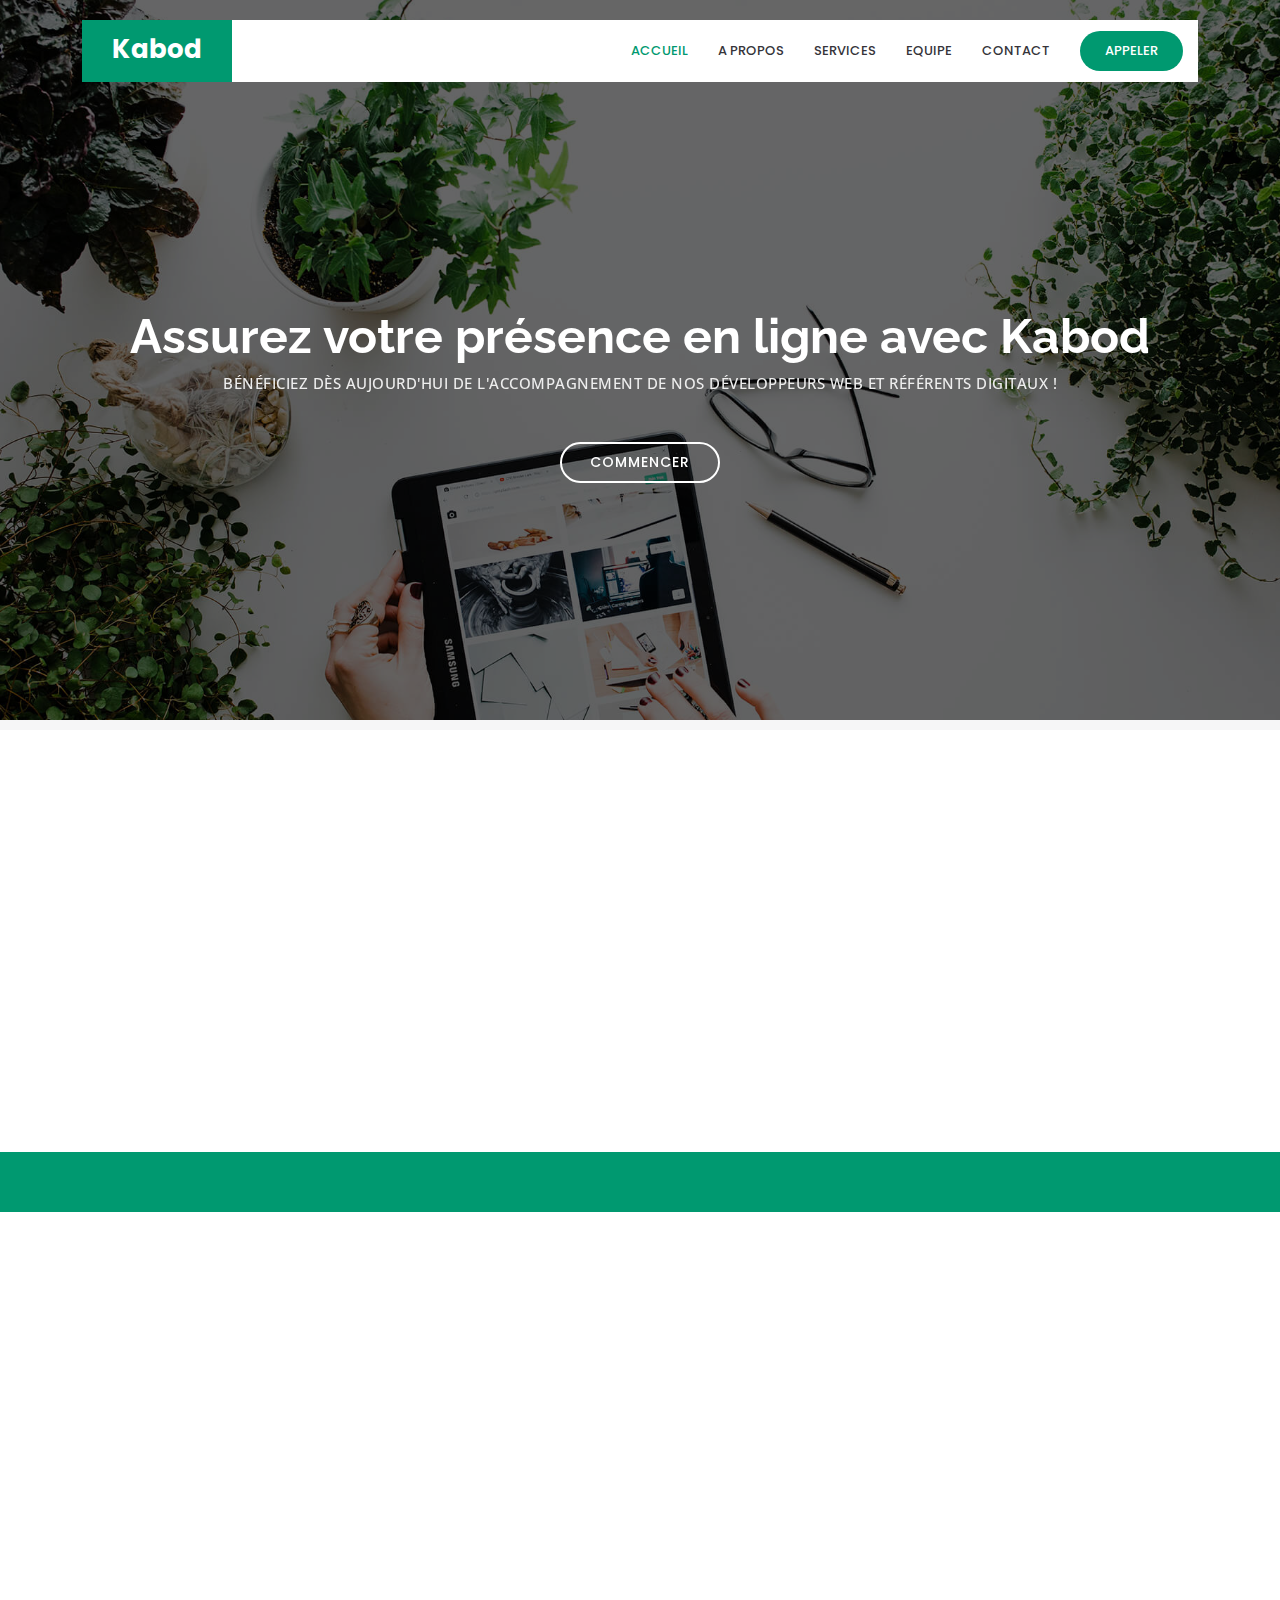
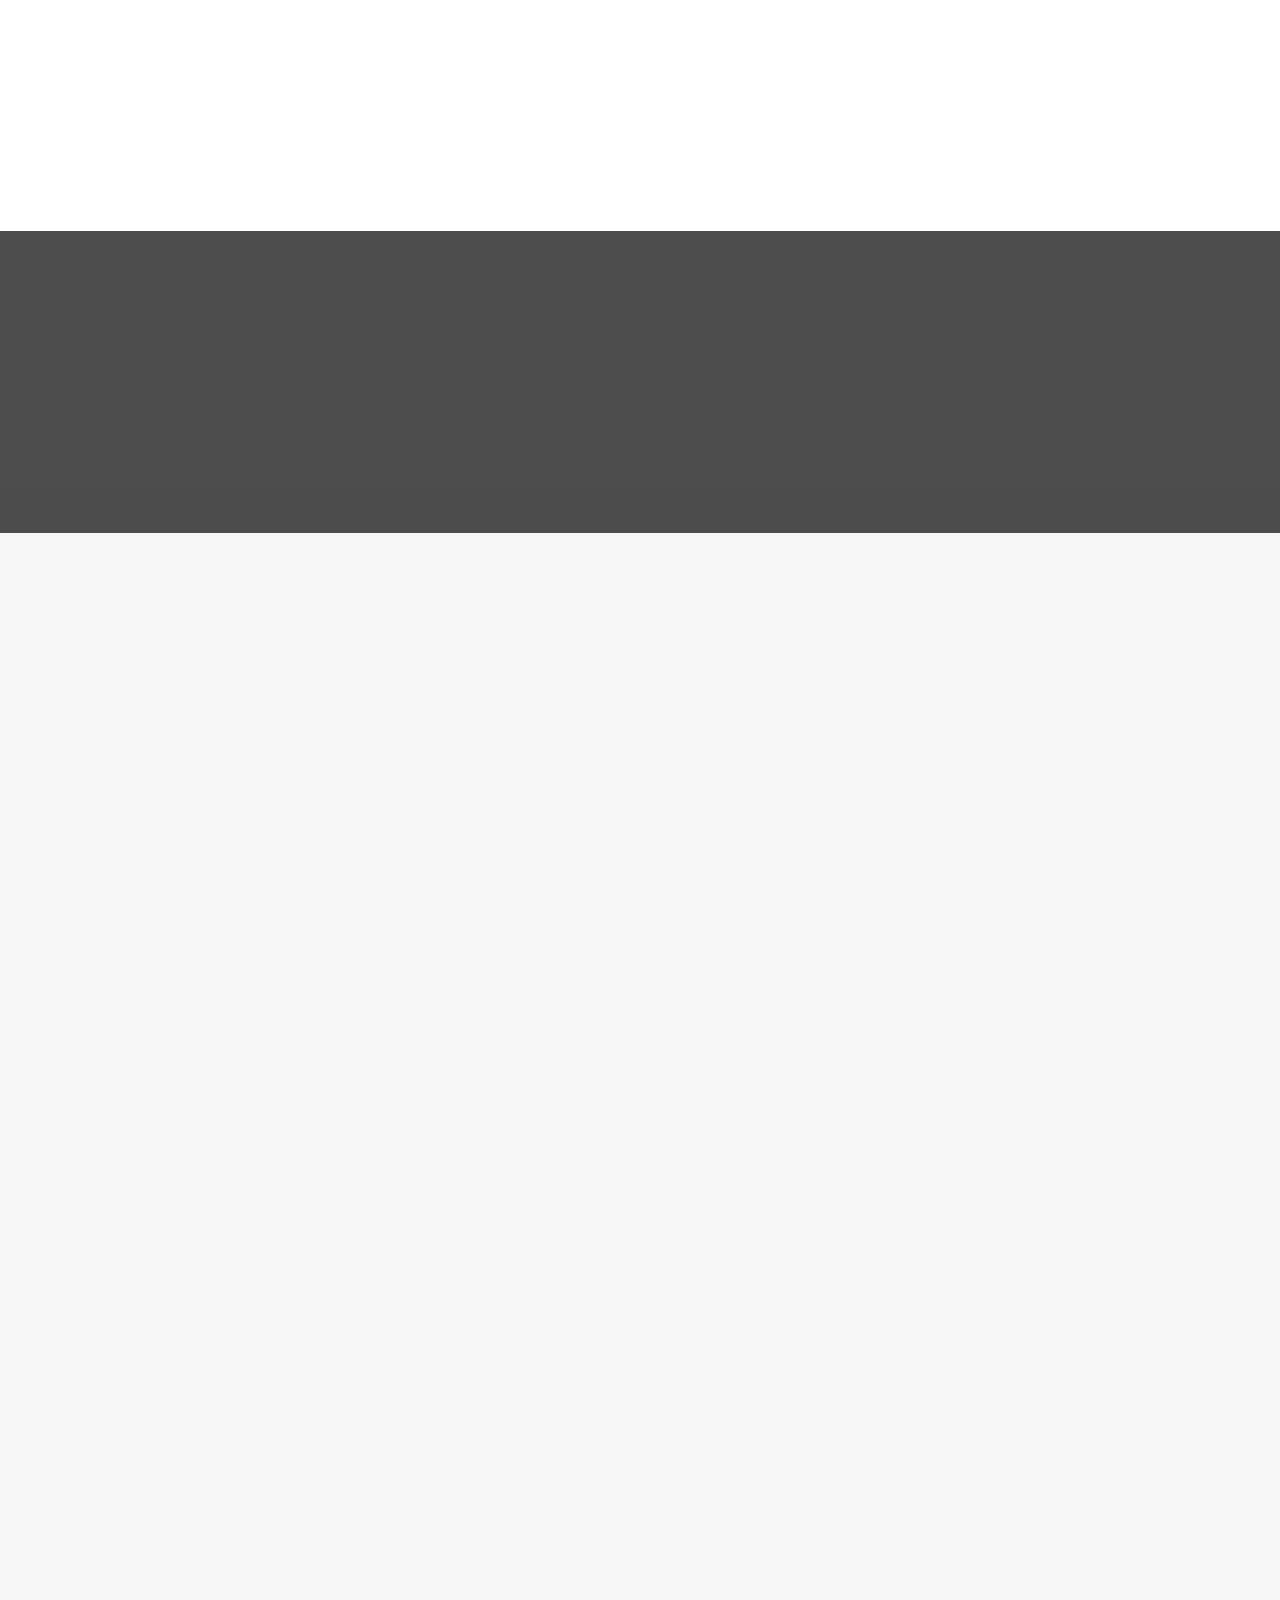
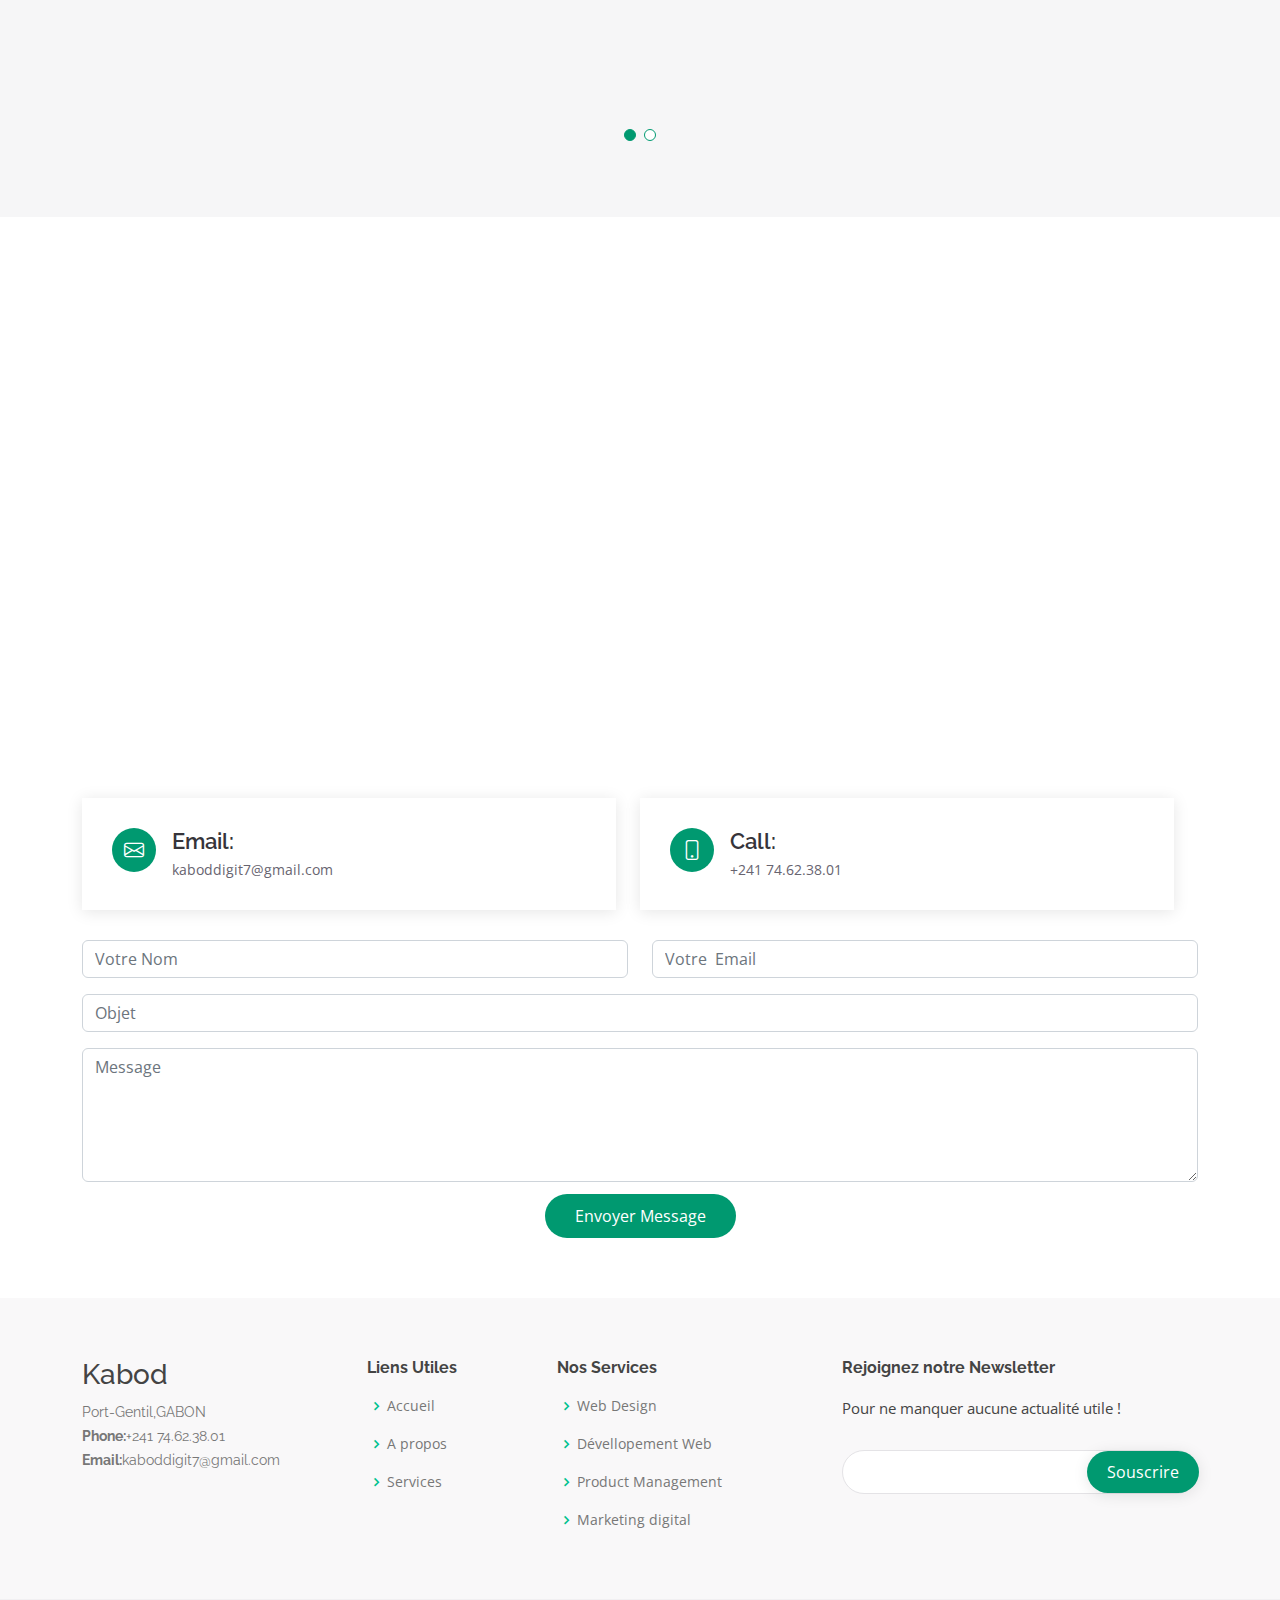
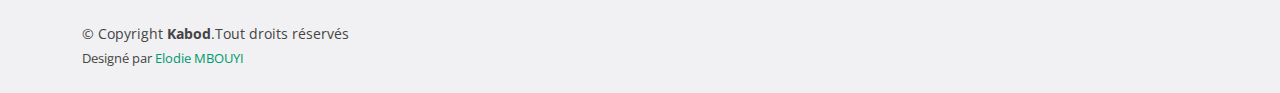
<file: index.html>
<!DOCTYPE html>
<html lang="fr">

<head>
  <meta charset="utf-8">
  <meta content="width=device-width, initial-scale=1.0" name="viewport">
  
  <title>Kabod-agence web</title>
  <meta content="" name="description">
  <meta content="" name="keywords">
  

  <!-- Favicons -->
  <link href="assets/img/favicon.png" rel="icon">
  <link href="assets/img/apple-touch-icon.png" rel="apple-touch-icon">

  <!-- Google Fonts -->
  <link href="https://fonts.googleapis.com/css?family=Open+Sans:300,300i,400,400i,600,600i,700,700i|Raleway:300,300i,400,400i,500,500i,600,600i,700,700i|Poppins:300,300i,400,400i,500,500i,600,600i,700,700i" rel="stylesheet">

  <!-- Vendor CSS Files -->
  <link href="assets/vendor/aos/aos.css" rel="stylesheet">
  <link href="assets/vendor/bootstrap/css/bootstrap.min.css" rel="stylesheet">
  <link href="assets/vendor/bootstrap-icons/bootstrap-icons.css" rel="stylesheet">
  <link href="assets/vendor/boxicons/css/boxicons.min.css" rel="stylesheet">
  <link href="assets/vendor/glightbox/css/glightbox.min.css" rel="stylesheet">
  <link href="assets/vendor/remixicon/remixicon.css" rel="stylesheet">
  <link href="assets/vendor/swiper/swiper-bundle.min.css" rel="stylesheet">

  <!-- Template Main CSS File -->
  <link href="assets/css/style.css" rel="stylesheet">

  <!-- =======================================================
  * Template Name: Bethany - v4.10.0
  * Template URL: https://bootstrapmade.com/bethany-free-onepage-bootstrap-theme/
  * Author: BootstrapMade.com
  * License: https://bootstrapmade.com/license/
  ======================================================== -->
</head>

<body>

  <!-- ======= Header ======= -->
  <header id="header" class="fixed-top d-flex align-items-center">
    <div class="container">
      <div class="header-container d-flex align-items-center justify-content-between">
        <div class="logo">
          <h1 class="text-light"><a href="index.html"><span>Kabod</span></a></h1>
          <!-- Uncomment below if you prefer to use an image logo -->
          <!-- <a href="index.html"><img src="assets/img/logo.png" alt="" class="img-fluid"></a>-->
        </div>

        <nav id="navbar" class="navbar">
          <ul>
            <li><a class="nav-link scrollto active" href="#hero">Accueil</a></li>
            <li><a class="nav-link scrollto" href="#about">A propos</a></li>
            <li><a class="nav-link scrollto" href="#services">Services</a></li>
            <!-- <li><a class="nav-link scrollto " href="#portfolio">Portfolio</a></li> -->
            <li><a class="nav-link scrollto" href="#team">Equipe</a></li>
            <!-- <li class="dropdown"><a href="#"><span>Drop Down</span> <i class="bi bi-chevron-down"></i></a>
              <ul>
                <li><a href="#">Drop Down 1</a></li>
                <li class="dropdown"><a href="#"><span>Deep Drop Down</span> <i class="bi bi-chevron-right"></i></a>
                  <ul>
                    <li><a href="#">Deep Drop Down 1</a></li>
                    <li><a href="#">Deep Drop Down 2</a></li>
                    <li><a href="#">Deep Drop Down 3</a></li>
                    <li><a href="#">Deep Drop Down 4</a></li>
                    <li><a href="#">Deep Drop Down 5</a></li>
                  </ul>
                </li>
                <li><a href="#">Drop Down 2</a></li>
                <li><a href="#">Drop Down 3</a></li>
                <li><a href="#">Drop Down 4</a></li>
              </ul>
            </li> -->
            <li><a class="nav-link scrollto" href="#contact">Contact</a></li>
            <li><a class="getstarted scrollto" href="tel:+24174623801">Appeler</a></li>
          </ul>
          <i class="bi bi-list mobile-nav-toggle"></i>
        </nav><!-- .navbar -->

      </div><!-- End Header Container -->
    </div>
  </header><!-- End Header -->

  <!-- ======= Hero Section ======= -->
  <section id="hero" class="d-flex align-items-center">
    <div class="container text-center position-relative" data-aos="fade-in" data-aos-delay="200">
      <h1>Assurez votre présence en ligne avec Kabod</h1>
      <h2>Bénéficiez dès aujourd'hui de l'accompagnement de nos développeurs web et référents digitaux !</h2>
      <a href="#contact" class="btn-get-started scrollto">Commencer</a>
    </div>
  </section><!-- End Hero -->

  <main id="main">

    <!-- ======= Clients Section ======= -->
    <section id="clients" class="clients">
      <div class="container">

        <div class="row">

          <!-- <div class="col-lg-2 col-md-4 col-6 d-flex align-items-center" data-aos="zoom-in" data-aos-delay="100">
            <img src="assets/img/clients/client-1.png" class="img-fluid" alt="">
          </div> -->

          <!-- <div class="col-lg-2 col-md-4 col-6 d-flex align-items-center" data-aos="zoom-in" data-aos-delay="200">
            <img src="assets/img/clients/client-2.png" class="img-fluid" alt="">
          </div> -->

          <!-- <div class="col-lg-2 col-md-4 col-6 d-flex align-items-center" data-aos="zoom-in" data-aos-delay="300">
            <img src="assets/img/clients/client-3.png" class="img-fluid" alt="">
          </div> -->

          <!-- <div class="col-lg-2 col-md-4 col-6 d-flex align-items-center" data-aos="zoom-in" data-aos-delay="400">
            <img src="assets/img/clients/client-4.png" class="img-fluid" alt="">
          </div> -->

          <!-- <div class="col-lg-2 col-md-4 col-6 d-flex align-items-center" data-aos="zoom-in" data-aos-delay="500">
            <img src="assets/img/clients/client-5.png" class="img-fluid" alt="">
          </div> -->

          <!-- <div class="col-lg-2 col-md-4 col-6 d-flex align-items-center" data-aos="zoom-in" data-aos-delay="600">
            <img src="assets/img/clients/client-6.png" class="img-fluid" alt="">
          </div> -->

        </div>

      </div>
    </section>

    <!-- ======= About Section ======= -->
    <section id="about" class="about">
      <div class="container">

        <div class="row content">
          <div class="col-lg-6" data-aos="fade-right" data-aos-delay="100">
            <h2>L'agence web kabod,</h2>
            <h3>La fusion de la qualité et de la compétence à votre service!</h3>
          </div>
          <div class="col-lg-6 pt-4 pt-lg-0" data-aos="fade-left" data-aos-delay="200">
            <p>
              Notre agence est avant tout une équipe de femmes et d'hommes motivés dans un but commun pour vous apporter le meilleur des technologies web pour votre activité.Nos valeurs s'articulent autour des points énumérés ci-dessous:
            </p>
            <ul>
              <li><i class="ri-check-double-line"></i>Une valeur ajoutée à votre entreprise</li>
              <li><i class="ri-check-double-line"></i>Un accompagnement adapté à vos processus métiers</li>
              <li><i class="ri-check-double-line"></i>Des objectifs clairs et adaptés à la culture de votre entreprise </li>
            </ul>
            <p class="fst-italic">
              La finalité pour nous et nos équipes est de vous fournir,au terme de chaque contrat,des solutions numériques appropriées à votre secteur d'activité mais,aussi à la maturité de votre structure.
            </p>
          </div>
        </div>

      </div>
    </section><!-- End About Section -->

    <!-- ======= Counts Section ======= -->
    <section id="counts" class="counts">
      <!-- <div class="container">

        <div class="row counters">

          <div class="col-lg-3 col-6 text-center">
            <span data-purecounter-start="0" data-purecounter-end="232" data-purecounter-duration="1" class="purecounter"></span>
            <p>Clients</p>
          </div>

          <div class="col-lg-3 col-6 text-center">
            <span data-purecounter-start="0" data-purecounter-end="521" data-purecounter-duration="1" class="purecounter"></span>
            <p>Projects</p>
          </div>

          <div class="col-lg-3 col-6 text-center">
            <span data-purecounter-start="0" data-purecounter-end="1463" data-purecounter-duration="1" class="purecounter"></span>
            <p>Hours Of Support</p>
          </div>

          <div class="col-lg-3 col-6 text-center">
            <span data-purecounter-start="0" data-purecounter-end="15" data-purecounter-duration="1" class="purecounter"></span>
            <p>Hard Workers</p>
          </div>

        </div>

      </div> -->
    </section><!-- End Counts Section -->

    <!-- ======= Why Us Section ======= -->
    <section id="why-us" class="why-us">
      <div class="container">

        <div class="row">
          <div class="col-lg-4 d-flex align-items-stretch" data-aos="fade-right">
            <div class="content">
              <h3>Pourquoi choisir Kabod pour la visibilité de votre entreprise?</h3>
              <p>
Kabod est avant tout une agence citoyenne,accompagnant les entreprises de notre pays dans leur digitalistation.<br>
Par ailleurs,notre agence regroupe une équipe jeune et soudée,spécialisée dans les métiers du numérique, pour vivre avec vous l'aventure de votre projet web.
              </p>
              <!-- <div class="text-center">
                <a href="#" class="more-btn">Learn More <i class="bx bx-chevron-right"></i></a>
              </div> -->
            </div>
          </div>
          <div class="col-lg-8 d-flex align-items-stretch">
            <div class="icon-boxes d-flex flex-column justify-content-center">
              <div class="row">
                <div class="col-xl-4 d-flex align-items-stretch" data-aos="zoom-in" data-aos-delay="100">
                  <div class="icon-box mt-4 mt-xl-0">
                    <i class="bx bx-receipt"></i>
                    <h4>Audit</h4>
                    <p>En amont de votre projet chez nous,nous vous rencontrons pour cerner vos besoins et vos attentes</p>
                  </div>
                </div>
                <div class="col-xl-4 d-flex align-items-stretch" data-aos="zoom-in" data-aos-delay="200">
                  <div class="icon-box mt-4 mt-xl-0">
                    <i class="bx bx-cube-alt"></i>
                    <h4>Processus inclusif</h4>
                    <p>L'utilisteur final des solutions développées est au centre de chaque étapes du processus</p>
                  </div>
                </div>
                <div class="col-xl-4 d-flex align-items-stretch" data-aos="zoom-in" data-aos-delay="300">
                  <div class="icon-box mt-4 mt-xl-0">
                    <i class="bx bx-images"></i>
                    <h4>Valeur ajoutée</h4>
                    <p>Toutes les solutions que nous vous proposerons viennent en appui à l'existant en vue d'un positionnement profitable pour votre structure.</p>
                  </div>
                </div>
              </div>
            </div><!-- End .content-->
          </div>
        </div>

      </div>
    </section><!-- End Why Us Section -->

    <!-- ======= Cta Section ======= -->
    <section id="cta" class="cta">
      <div class="container">

        <div class="text-center" data-aos="zoom-in">
          <h3>Plus loin avec kabod !</h3>
          <p> Faire le choix de travailler avec notre agence web est un gain de temps et,un véritable atout pour votre entreprise et votre stratégie car,nous disposons d'une multitude de métiers à forte valeur ajoutée : référencement naturel, social media, adwords, graphisme et conception,développement de sites internet et d'applications web.</p>
          <a class="cta-btn" href="#contact">Audit gratuit</a>
        </div>

      </div>
    </section><!-- End Cta Section -->

    <!-- ======= Services Section ======= -->
    <section id="services" class="services section-bg">
      <div class="container">

        <div class="row">
          <div class="col-lg-4">
            <div class="section-title" data-aos="fade-right">
              <h2>Services</h2>
              <p>Notre accompagnement pour vous se veut être complet,allant de la conception à la réalisation de plateformes fiables mais,surtout adaptées et profitables pour vos structures.</p>
            </div>
          </div>
          <div class="col-lg-8">
            <div class="row">
              <div class="col-md-6 d-flex align-items-stretch">
                <div class="icon-box" data-aos="zoom-in" data-aos-delay="100">
                  <div class="icon"><i class="bx bxl-dribbble"></i></div>
                  <h4><a href="">Marketing digital</a></h4>
                  <p>Amplifier la notoriété et augmenter le trafic de votre marque est notre affaire</p>
                </div>
              </div>

              <div class="col-md-6 d-flex align-items-stretch mt-4 mt-lg-0">
                <div class="icon-box" data-aos="zoom-in" data-aos-delay="200">
                  <div class="icon"><i class="bx bx-file"></i></div>
                  <h4><a href="">Web design</a></h4>
                  <p>Améliorer l'expérience utilisateur de vos plateformes avec nous</p>
                </div>
              </div>

              <div class="col-md-6 d-flex align-items-stretch mt-4">
                <div class="icon-box" data-aos="zoom-in" data-aos-delay="300">
                  <div class="icon"><i class="bx bx-tachometer"></i></div>
                  <h4><a href="">Dévellopement web</a></h4>
                  <p>Nous programmons les différentes fonctionnalités de vos sites et applicattions web</p>
                </div>
              </div>

              <div class="col-md-6 d-flex align-items-stretch mt-4">
                <div class="icon-box" data-aos="zoom-in" data-aos-delay="400">
                  <div class="icon"><i class="bx bx-world"></i></div>
                  <h4><a href="">Product management</a></h4>
                  <p>Nous travaillons sur le développement efficients de vos produits ou services digitaux</p>
                </div>
              </div>

            </div>
          </div>
        </div>

      </div>
    </section><!-- End Services Section -->

    <!-- ======= Portfolio Section ======= -->
    <!-- <section id="portfolio" class="portfolio">
      <!-- <div class="container">

        <div class="section-title" data-aos="fade-left">
          <h2>Portfolio</h2>
          <p>Magnam dolores commodi suscipit. Necessitatibus eius consequatur ex aliquid fuga eum quidem. Sit sint consectetur velit. Quisquam quos quisquam cupiditate. Et nemo qui impedit suscipit alias ea. Quia fugiat sit in iste officiis commodi quidem hic quas.</p>
        </div>

        <div class="row" data-aos="fade-up" data-aos-delay="100">
          <div class="col-lg-12 d-flex justify-content-center">
            <ul id="portfolio-flters">
              <li data-filter="*" class="filter-active">All</li>
              <li data-filter=".filter-app">App</li>
              <li data-filter=".filter-card">Card</li>
              <li data-filter=".filter-web">Web</li>
            </ul>
          </div>
        </div>

        <div class="row portfolio-container" data-aos="fade-up" data-aos-delay="200">

          <div class="col-lg-4 col-md-6 portfolio-item filter-app">
            <div class="portfolio-wrap">
              <img src="assets/img/portfolio/portfolio-1.jpg" class="img-fluid" alt="">
              <div class="portfolio-info">
                <h4>App 1</h4>
                <p>App</p>
                <div class="portfolio-links">
                  <a href="assets/img/portfolio/portfolio-1.jpg" data-gallery="portfolioGallery" class="portfolio-lightbox" title="App 1"><i class="bx bx-plus"></i></a>
                  <a href="portfolio-details.html" title="More Details"><i class="bx bx-link"></i></a>
                </div>
              </div>
            </div>
          </div>

          <div class="col-lg-4 col-md-6 portfolio-item filter-web">
            <div class="portfolio-wrap">
              <img src="assets/img/portfolio/portfolio-2.jpg" class="img-fluid" alt="">
              <div class="portfolio-info">
                <h4>Web 3</h4>
                <p>Web</p>
                <div class="portfolio-links">
                  <a href="assets/img/portfolio/portfolio-2.jpg" data-gallery="portfolioGallery" class="portfolio-lightbox" title="Web 3"><i class="bx bx-plus"></i></a>
                  <a href="portfolio-details.html" title="More Details"><i class="bx bx-link"></i></a>
                </div>
              </div>
            </div>
          </div>

          <div class="col-lg-4 col-md-6 portfolio-item filter-app">
            <div class="portfolio-wrap">
              <img src="assets/img/portfolio/portfolio-3.jpg" class="img-fluid" alt="">
              <div class="portfolio-info">
                <h4>App 2</h4>
                <p>App</p>
                <div class="portfolio-links">
                  <a href="assets/img/portfolio/portfolio-3.jpg" data-gallery="portfolioGallery" class="portfolio-lightbox" title="App 2"><i class="bx bx-plus"></i></a>
                  <a href="portfolio-details.html" title="More Details"><i class="bx bx-link"></i></a>
                </div>
              </div>
            </div>
          </div>

          <div class="col-lg-4 col-md-6 portfolio-item filter-card">
            <div class="portfolio-wrap">
              <img src="assets/img/portfolio/portfolio-4.jpg" class="img-fluid" alt="">
              <div class="portfolio-info">
                <h4>Card 2</h4>
                <p>Card</p>
                <div class="portfolio-links">
                  <a href="assets/img/portfolio/portfolio-4.jpg" data-gallery="portfolioGallery" class="portfolio-lightbox" title="Card 2"><i class="bx bx-plus"></i></a>
                  <a href="portfolio-details.html" title="More Details"><i class="bx bx-link"></i></a>
                </div>
              </div>
            </div>
          </div>

          <div class="col-lg-4 col-md-6 portfolio-item filter-web">
            <div class="portfolio-wrap">
              <img src="assets/img/portfolio/portfolio-5.jpg" class="img-fluid" alt="">
              <div class="portfolio-info">
                <h4>Web 2</h4>
                <p>Web</p>
                <div class="portfolio-links">
                  <a href="assets/img/portfolio/portfolio-5.jpg" data-gallery="portfolioGallery" class="portfolio-lightbox" title="Web 2"><i class="bx bx-plus"></i></a>
                  <a href="portfolio-details.html" title="More Details"><i class="bx bx-link"></i></a>
                </div>
              </div>
            </div>
          </div>

          <div class="col-lg-4 col-md-6 portfolio-item filter-app">
            <div class="portfolio-wrap">
              <img src="assets/img/portfolio/portfolio-6.jpg" class="img-fluid" alt="">
              <div class="portfolio-info">
                <h4>App 3</h4>
                <p>App</p>
                <div class="portfolio-links">
                  <a href="assets/img/portfolio/portfolio-6.jpg" data-gallery="portfolioGallery" class="portfolio-lightbox" title="App 3"><i class="bx bx-plus"></i></a>
                  <a href="portfolio-details.html" title="More Details"><i class="bx bx-link"></i></a>
                </div>
              </div>
            </div>
          </div>

          <div class="col-lg-4 col-md-6 portfolio-item filter-card">
            <div class="portfolio-wrap">
              <img src="assets/img/portfolio/portfolio-7.jpg" class="img-fluid" alt="">
              <div class="portfolio-info">
                <h4>Card 1</h4>
                <p>Card</p>
                <div class="portfolio-links">
                  <a href="assets/img/portfolio/portfolio-7.jpg" data-gallery="portfolioGallery" class="portfolio-lightbox" title="Card 1"><i class="bx bx-plus"></i></a>
                  <a href="portfolio-details.html" title="More Details"><i class="bx bx-link"></i></a>
                </div>
              </div>
            </div>
          </div>

          <div class="col-lg-4 col-md-6 portfolio-item filter-card">
            <div class="portfolio-wrap">
              <img src="assets/img/portfolio/portfolio-8.jpg" class="img-fluid" alt="">
              <div class="portfolio-info">
                <h4>Card 3</h4>
                <p>Card</p>
                <div class="portfolio-links">
                  <a href="assets/img/portfolio/portfolio-8.jpg" data-gallery="portfolioGallery" class="portfolio-lightbox" title="Card 3"><i class="bx bx-plus"></i></a>
                  <a href="portfolio-details.html" title="More Details"><i class="bx bx-link"></i></a>
                </div>
              </div>
            </div>
          </div>

          <div class="col-lg-4 col-md-6 portfolio-item filter-web">
            <div class="portfolio-wrap">
              <img src="assets/img/portfolio/portfolio-9.jpg" class="img-fluid" alt="">
              <div class="portfolio-info">
                <h4>Web 3</h4>
                <p>Web</p>
                <div class="portfolio-links">
                  <a href="assets/img/portfolio/portfolio-9.jpg" data-gallery="portfolioGallery" class="portfolio-lightbox" title="Web 3"><i class="bx bx-plus"></i></a>
                  <a href="portfolio-details.html" title="More Details"><i class="bx bx-link"></i></a>
                </div>
              </div>
            </div>
          </div>

        </div>

      </div> -->
    </section>    
    

    <!-- ======= Testimonials Section ======= -->
    <section id="testimonials" class="testimonials section-bg">
      <div class="container">

        <div class="row">
          <div class="col-lg-4">
            <div class="section-title" data-aos="fade-right">
              <h2>Témoignages</h2>
              <p>Le retour d'expérience de nos clients est important pour nous.C'est un exercice qui permet de mettre en lumière ces acteurs économiques qui nous ont fait confiance mais aussi,de vous offrir encore le meilleur!  </p>
            </div>
          </div>
          <div class="col-lg-8" data-aos="fade-up" data-aos-delay="100">

            <div class="testimonials-slider swiper" data-aos="fade-up" data-aos-delay="100">
              <div class="swiper-wrapper">

                <div class="swiper-slide">
                  <div class="testimonial-item">
                     <p>
                      <i class="bx bxs-quote-alt-left quote-icon-left"></i>
                      J'ai contacté l'agence Kabod pour la conceptualisation de mes affiches de vente!et vraiment je suis satisfaite du résultat ,j'ai apprécié la rapidité de travail, la communication avec la clientèle.
                      <i class="bx bxs-quote-alt-right quote-icon-right"></i>
                    </p>
                    <img src="assets/img/testimonials/iket.png" class="testimonial-img" alt="">
                    <h3>Elodie OGOULAT</h3>
                    <h4>Les saveurs d'IKet</h4>
                  </div>
                </div><!-- End testimonial item -->

                <div class="swiper-slide">
                  <div class="testimonial-item">
                     <p>
                      <i class="bx bxs-quote-alt-left quote-icon-left"></i>
                      Pour améliorer la visibilité de mon entreprise j'ai opté pour l'agence Kabod  qui s'est avérée être un partenaire de confiance,ils font un travail remarquable!
                      <i class="bx bxs-quote-alt-right quote-icon-right"></i>
                    </p>
                    <img src="assets/img/testimonials/nad.png" class="testimonial-img" alt="">
                    <h3>Nadège MBOUYI</h3>
                    <h4>NaDou Radiance Make-up Professionnel</h4>
                  </div> 
                </div><!-- End testimonial item -->
<!-- 
                <div class="swiper-slide">
                  <div class="testimonial-item">
                     <p>
                      <i class="bx bxs-quote-alt-left quote-icon-left"></i>
                      Enim nisi quem export duis labore cillum quae magna enim sint quorum nulla quem veniam duis minim tempor labore quem eram duis noster aute amet eram fore quis sint minim.
                      <i class="bx bxs-quote-alt-right quote-icon-right"></i>
                    </p>
                    <img src="assets/img/testimonials/testimonials-3.jpg" class="testimonial-img" alt="">
                    <h3>Jena Karlis</h3>
                    <h4>Store Owner</h4> -->
                  </div>
                </div> 

                <!-- <div class="swiper-slide">
                  <div class="testimonial-item">
                    <p>
                      <i class="bx bxs-quote-alt-left quote-icon-left"></i>
                      Fugiat enim eram quae cillum dolore dolor amet nulla culpa multos export minim fugiat minim velit minim dolor enim duis veniam ipsum anim magna sunt elit fore quem dolore labore illum veniam.
                      <i class="bx bxs-quote-alt-right quote-icon-right"></i>
                    </p>
                    <img src="assets/img/testimonials/testimonials-4.jpg" class="testimonial-img" alt="">
                    <h3>Matt Brandon</h3>
                    <h4>Freelancer</h4>
                  </div> -->
                </div>

                <!-- <div class="swiper-slide">
                  <div class="testimonial-item">
                    <p>
                      <i class="bx bxs-quote-alt-left quote-icon-left"></i>
                      Quis quorum aliqua sint quem legam fore sunt eram irure aliqua veniam tempor noster veniam enim culpa labore duis sunt culpa nulla illum cillum fugiat legam esse veniam culpa fore nisi cillum quid.
                      <i class="bx bxs-quote-alt-right quote-icon-right"></i>
                    </p>
                    <img src="assets/img/testimonials/testimonials-5.jpg" class="testimonial-img" alt="">
                    <h3>John Larson</h3>
                    <h4>Entrepreneur</h4>
                  </div> -->
                </div>

              </div>
              <div class="swiper-pagination"></div> 
            </div>
          </div>
        </div> 

      </div>
    </section> 

    <!-- ======= Team Section ======= -->
    <section id="team" class="team">
      <div class="container">

        <div class="row">
          <!-- <div class="col-lg-4">
            <div class="section-title" data-aos="fade-right">
              <h2>Equipe</h2>
              <p>Professionnels du numérique,nous mettons à votre services notre expertise de façon souple et efficace.</p>
            </div>
          </div>
          <div class="col-lg-8">
            <div class="row">

              <div class="col-lg-6">
                <div class="member" data-aos="zoom-in" data-aos-delay="100">
                  <div class="pic"><img src="assets/img/team/Elodie.png" class="img-fluid" alt=""></div>
                  <div class="member-info">
                    <h4>Elodie MBOUYI</h4>
                    <span>Product manager</span>
                    <p>Explicabo voluptatem mollitia et repellat qui dolorum quasi</p>
                    <div class="social">
                      <a href=""><i class="ri-twitter-fill"></i></a>
                      <a href=""><i class="ri-facebook-fill"></i></a>
                      <a href=""><i class="ri-instagram-fill"></i></a>
                      <a href=""> <i class="ri-linkedin-box-fill"></i> </a>
                    </div>
                  </div>
                </div>
              </div> -->

              <!-- <div class="col-lg-6 mt-4 mt-lg-0">
                <div class="member" data-aos="zoom-in" data-aos-delay="200">
                  <div class="pic"><img src="assets/img/team/Wen.png" class="img-fluid" alt=""></div>
                  <div class="member-info">
                    <h4>Wenceslas BIBAYA</h4>
                    <span>Product Owner</span>
                    <p>Aut maiores voluptates amet et quis praesentium qui senda para</p>
                    <div class="social">
                      <a href=""><i class="ri-twitter-fill"></i></a>
                      <a href=""><i class="ri-facebook-fill"></i></a>
                      <a href=""><i class="ri-instagram-fill"></i></a>
                      <a href=""> <i class="ri-linkedin-box-fill"></i> </a>
                    </div>
                  </div>
                </div>
              </div> -->

              <!-- <div class="col-lg-6 mt-4">
                <div class="member" data-aos="zoom-in" data-aos-delay="300">
                  <div class="pic"><img src="assets/img/team/team-3.jpg" class="img-fluid" alt=""></div>
                  <div class="member-info">
                    <h4>William Anderson</h4>
                    <span>CTO</span>
                    <p>Quisquam facilis cum velit laborum corrupti fuga rerum quia</p>
                    <div class="social">
                      <a href=""><i class="ri-twitter-fill"></i></a>
                      <a href=""><i class="ri-facebook-fill"></i></a>
                      <a href=""><i class="ri-instagram-fill"></i></a>
                      <a href=""> <i class="ri-linkedin-box-fill"></i> </a>
                    </div>
                  </div>
                </div>
              </div> -->

              <!-- <div class="col-lg-6 mt-4">
                <div class="member" data-aos="zoom-in" data-aos-delay="400">
                  <div class="pic"><img src="assets/img/team/team-4.jpg" class="img-fluid" alt=""></div>
                  <div class="member-info">
                    <h4>Amanda Jepson</h4>
                    <span>Accountant</span>
                    <p>Dolorum tempora officiis odit laborum officiis et et accusamus</p>
                    <div class="social">
                      <a href=""><i class="ri-twitter-fill"></i></a>
                      <a href=""><i class="ri-facebook-fill"></i></a>
                      <a href=""><i class="ri-instagram-fill"></i></a>
                      <a href=""> <i class="ri-linkedin-box-fill"></i> </a>
                    </div>
                  </div>
                </div>
              </div> -->

            </div>

          </div>
        </div>

      </div>
    </section><!-- End Team Section -->

    <!-- ======= Contact Section ======= -->
    <section id="contact" class="contact">
      <div class="container">
        <div class="row">
          <div class="col-lg-4" data-aos="fade-right">
            <div class="section-title">
              <h2>Contact</h2>
              <p>Nous sommes basés dans la ville de l'or noir et,nous collaborons avec différents acteurs économiques établis à Port-Gentil et au-delà pour les accompagner au mieux dans leur transition digitale. </p>
            </div>
          </div>

          <div class="col-lg-8" data-aos="fade-up" data-aos-delay="100">
            <!-- <iframe style="border:0; width: 100%; height: 270px;" src="https://goo.gl/maps/s83CdihHVHWtG4ca7" frameborder="0" allowfullscreen></iframe> -->
            <iframe style="border:0; width: 100%; height: 270px;" src="https://www.google.com/maps/embed?pb=!1m18!1m12!1m3!1d3989.4908394883023!2d8.786074773750808!3d-0.7341029992587486!2m3!1f0!2f0!3f0!3m2!1i1024!2i768!4f13.1!3m3!1m2!1s0x1a83b7dc5aa740e5%3A0xb5ce73a1ab752517!2sPort%20Gentil!5e0!3m2!1sfr!2sga!4v1672185844044!5m2!1sfr!2sga" width="600" height="450" frameborder="0" allowfullscreen></iframe>
              <i class="bi bi-geo-alt"></i>
              <h4>Localisation:</h4>
              <p>Port-Gentil,GABON</p>
            </div>
            <div  class="row">
              <div class="col-lg-6 mt-4">
                <div class="info">
                  <i class="bi bi-envelope"></i>
                  <h4>Email:</h4>
                  <p>kaboddigit7@gmail.com</p>
                </div>
              </div>
              <div class="col-lg-6">
                <div class="info w-100 mt-4">
                  <i class="bi bi-phone"></i>
                  <h4>Call:</h4>
                  <p>+241 74.62.38.01</p>
                </div>
              </div>
            </div>

            <form action="https://formspree.io/f/xbjejjpe" method="POST"  class="des">
              <div class="row">
                <div class="col-md-6 form-group">
                  <input type="text" name="name" class="form-control"   placeholder="Votre Nom" required>
                </div>
                <div class="col-md-6 form-group mt-3 mt-md-0">
                  <input type="email" class="form-control" name="email" placeholder="Votre  Email" required>
                </div>
              </div>
              <div class="form-group mt-3">
                <input type="text" class="form-control" name="subject" placeholder="Objet" required>
              </div>
              <div class="form-group mt-3">
                <textarea class="form-control" name="message" rows="5" placeholder="Message" required></textarea>
              </div>
              
              <div class="text-center"><button type="submit">Envoyer Message</button></div>
            </form>
          </div>
        </div>

      </div>
    </section><!-- End Contact Section -->

  </main><!-- End #main -->

  <!-- ======= Footer ======= -->
  <footer id="footer">

    <div class="footer-top">
      <div class="container">
        <div class="row">

          <div class="col-lg-3 col-md-6 footer-contact">
            <h3>Kabod</h3>
            <p>
              Port-Gentil,GABON<br>
              <!-- United States <br><br> -->
              <strong>Phone:</strong>+241 74.62.38.01<br>
              <strong>Email:</strong>kaboddigit7@gmail.com<br>
            </p>
          </div>

          <div class="col-lg-2 col-md-6 footer-links">
            <h4>Liens Utiles</h4>
            <ul>
              <li><i class="bx bx-chevron-right"></i> <a href="#">Accueil</a></li>
              <li><i class="bx bx-chevron-right"></i> <a href="#about">A propos</a></li>
              <li><i class="bx bx-chevron-right"></i> <a href="#services">Services</a></li>
              <!-- <li><i class="bx bx-chevron-right"></i> <a href="#">Terms of service</a></li> -->
              <!-- <li><i class="bx bx-chevron-right"></i> <a href="#">Privacy policy</a></li> -->
            </ul>
          </div>

          <div class="col-lg-3 col-md-6 footer-links">
            <h4>Nos Services</h4>
            <ul>
              <li><i class="bx bx-chevron-right"></i> <a href="#">Web Design</a></li>
              <li><i class="bx bx-chevron-right"></i> <a href="#">Dévellopement Web</a></li>
              <li><i class="bx bx-chevron-right"></i> <a href="#">Product Management</a></li>
              <li><i class="bx bx-chevron-right"></i> <a href="#">Marketing digital</a></li>
              <!-- <li><i class="bx bx-chevron-right"></i> <a href="#">Graphic Design</a></li> -->
            </ul>
          </div>

          <div class="col-lg-4 col-md-6 footer-newsletter">
            <h4>Rejoignez notre Newsletter</h4>
            <p>Pour ne manquer aucune actualité utile !</p>
            <form action="https://formspree.io/f/xgebeerl"
            method="POST">
              <input type="email" name="email"><input type="submit" value="Souscrire">
            </form>
          </div>

        </div>
      </div>
    </div>

    <div class="container d-md-flex py-4">

      <div class="me-md-auto text-center text-md-start">
        <div class="copyright">
          &copy; Copyright <strong><span>Kabod</span></strong>.Tout droits réservés
        </div>
        <div class="credits">
          <!-- All the links in the footer should remain intact. -->
          <!-- You can delete the links only if you purchased the pro version. -->
          <!-- Licensing information: https://bootstrapmade.com/license/ -->
          <!-- Purchase the pro version with working PHP/AJAX contact form: https://bootstrapmade.com/bethany-free-onepage-bootstrap-theme/ -->
          Designé par <a href="">Elodie MBOUYI</a>
        </div>
      </div>
      <!-- <div class="social-links text-center text-md-right pt-3 pt-md-0">
        <a href="#" class="twitter"><i class="bx bxl-twitter"></i></a>
        <a href="#" class="facebook"><i class="bx bxl-facebook"></i></a>
        <a href="#" class="instagram"><i class="bx bxl-instagram"></i></a>
        <a href="#" class="google-plus"><i class="bx bxl-skype"></i></a>
        <a href="#" class="linkedin"><i class="bx bxl-linkedin"></i></a>
      </div> -->
    </div>
  </footer><!-- End Footer -->

  <a href="#" class="back-to-top d-flex align-items-center justify-content-center"><i class="bi bi-arrow-up-short"></i></a>

  <!-- Vendor JS Files -->
  <script src="assets/vendor/purecounter/purecounter_vanilla.js"></script>
  <script src="assets/vendor/aos/aos.js"></script>
  <script src="assets/vendor/bootstrap/js/bootstrap.bundle.min.js"></script>
  <script src="assets/vendor/glightbox/js/glightbox.min.js"></script>
  <script src="assets/vendor/isotope-layout/isotope.pkgd.min.js"></script>
  <script src="assets/vendor/swiper/swiper-bundle.min.js"></script>
  <script src="assets/vendor/php-email-form/validate.js"></script>

  <!-- Template Main JS File -->
  <script src="assets/js/main.js"></script>

</body>

</html>
</file>
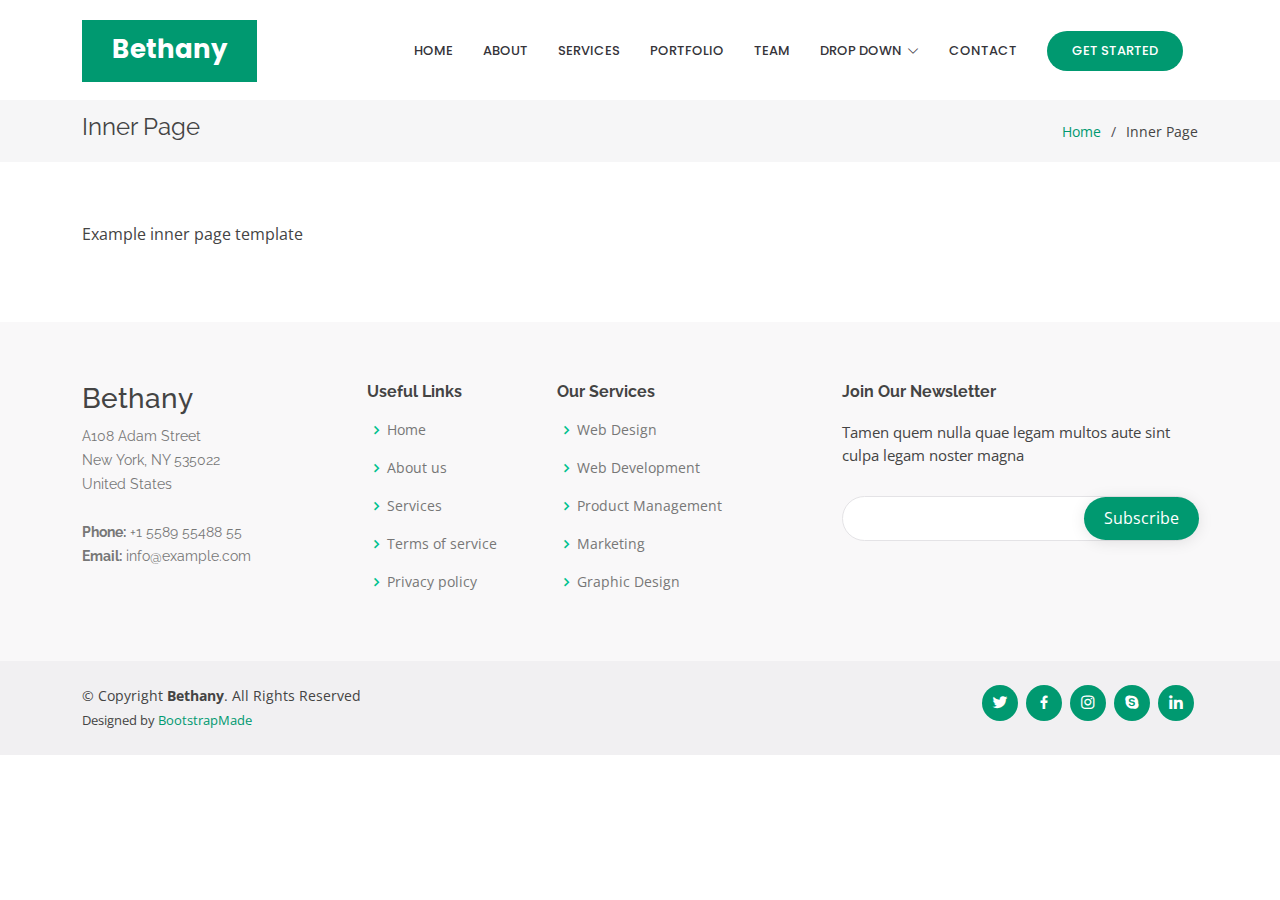
<file: inner-page.html>
<!DOCTYPE html>
<html lang="en">

<head>
  <meta charset="utf-8">
  <meta content="width=device-width, initial-scale=1.0" name="viewport">

  <title>Inner Page - Bethany Bootstrap Template</title>
  <meta content="" name="description">
  <meta content="" name="keywords">

  <!-- Favicons -->
  <link href="assets/img/favicon.png" rel="icon">
  <link href="assets/img/apple-touch-icon.png" rel="apple-touch-icon">

  <!-- Google Fonts -->
  <link href="https://fonts.googleapis.com/css?family=Open+Sans:300,300i,400,400i,600,600i,700,700i|Raleway:300,300i,400,400i,500,500i,600,600i,700,700i|Poppins:300,300i,400,400i,500,500i,600,600i,700,700i" rel="stylesheet">

  <!-- Vendor CSS Files -->
  <link href="assets/vendor/aos/aos.css" rel="stylesheet">
  <link href="assets/vendor/bootstrap/css/bootstrap.min.css" rel="stylesheet">
  <link href="assets/vendor/bootstrap-icons/bootstrap-icons.css" rel="stylesheet">
  <link href="assets/vendor/boxicons/css/boxicons.min.css" rel="stylesheet">
  <link href="assets/vendor/glightbox/css/glightbox.min.css" rel="stylesheet">
  <link href="assets/vendor/remixicon/remixicon.css" rel="stylesheet">
  <link href="assets/vendor/swiper/swiper-bundle.min.css" rel="stylesheet">

  <!-- Template Main CSS File -->
  <link href="assets/css/style.css" rel="stylesheet">

  <!-- =======================================================
  * Template Name: Bethany - v4.10.0
  * Template URL: https://bootstrapmade.com/bethany-free-onepage-bootstrap-theme/
  * Author: BootstrapMade.com
  * License: https://bootstrapmade.com/license/
  ======================================================== -->
</head>

<body>

  <!-- ======= Header ======= -->
  <header id="header" class="fixed-top d-flex align-items-center">
    <div class="container">
      <div class="header-container d-flex align-items-center justify-content-between">
        <div class="logo">
          <h1 class="text-light"><a href="index.html"><span>Bethany</span></a></h1>
          <!-- Uncomment below if you prefer to use an image logo -->
          <!-- <a href="index.html"><img src="assets/img/logo.png" alt="" class="img-fluid"></a>-->
        </div>

        <nav id="navbar" class="navbar">
          <ul>
            <li><a class="nav-link scrollto " href="#hero">Home</a></li>
            <li><a class="nav-link scrollto" href="#about">About</a></li>
            <li><a class="nav-link scrollto" href="#services">Services</a></li>
            <li><a class="nav-link scrollto " href="#portfolio">Portfolio</a></li>
            <li><a class="nav-link scrollto" href="#team">Team</a></li>
            <li class="dropdown"><a href="#"><span>Drop Down</span> <i class="bi bi-chevron-down"></i></a>
              <ul>
                <li><a href="#">Drop Down 1</a></li>
                <li class="dropdown"><a href="#"><span>Deep Drop Down</span> <i class="bi bi-chevron-right"></i></a>
                  <ul>
                    <li><a href="#">Deep Drop Down 1</a></li>
                    <li><a href="#">Deep Drop Down 2</a></li>
                    <li><a href="#">Deep Drop Down 3</a></li>
                    <li><a href="#">Deep Drop Down 4</a></li>
                    <li><a href="#">Deep Drop Down 5</a></li>
                  </ul>
                </li>
                <li><a href="#">Drop Down 2</a></li>
                <li><a href="#">Drop Down 3</a></li>
                <li><a href="#">Drop Down 4</a></li>
              </ul>
            </li>
            <li><a class="nav-link scrollto" href="#contact">Contact</a></li>
            <li><a class="getstarted scrollto" href="#about">Get Started</a></li>
          </ul>
          <i class="bi bi-list mobile-nav-toggle"></i>
        </nav><!-- .navbar -->

      </div><!-- End Header Container -->
    </div>
  </header><!-- End Header -->

  <main id="main">

    <!-- ======= Breadcrumbs ======= -->
    <section class="breadcrumbs">
      <div class="container">

        <div class="d-flex justify-content-between align-items-center">
          <h2>Inner Page</h2>
          <ol>
            <li><a href="index.html">Home</a></li>
            <li>Inner Page</li>
          </ol>
        </div>

      </div>
    </section><!-- End Breadcrumbs -->

    <section class="inner-page">
      <div class="container">
        <p>
          Example inner page template
        </p>
      </div>
    </section>

  </main><!-- End #main -->

  <!-- ======= Footer ======= -->
  <footer id="footer">

    <div class="footer-top">
      <div class="container">
        <div class="row">

          <div class="col-lg-3 col-md-6 footer-contact">
            <h3>Bethany</h3>
            <p>
              A108 Adam Street <br>
              New York, NY 535022<br>
              United States <br><br>
              <strong>Phone:</strong> +1 5589 55488 55<br>
              <strong>Email:</strong> info@example.com<br>
            </p>
          </div>

          <div class="col-lg-2 col-md-6 footer-links">
            <h4>Useful Links</h4>
            <ul>
              <li><i class="bx bx-chevron-right"></i> <a href="#">Home</a></li>
              <li><i class="bx bx-chevron-right"></i> <a href="#">About us</a></li>
              <li><i class="bx bx-chevron-right"></i> <a href="#">Services</a></li>
              <li><i class="bx bx-chevron-right"></i> <a href="#">Terms of service</a></li>
              <li><i class="bx bx-chevron-right"></i> <a href="#">Privacy policy</a></li>
            </ul>
          </div>

          <div class="col-lg-3 col-md-6 footer-links">
            <h4>Our Services</h4>
            <ul>
              <li><i class="bx bx-chevron-right"></i> <a href="#">Web Design</a></li>
              <li><i class="bx bx-chevron-right"></i> <a href="#">Web Development</a></li>
              <li><i class="bx bx-chevron-right"></i> <a href="#">Product Management</a></li>
              <li><i class="bx bx-chevron-right"></i> <a href="#">Marketing</a></li>
              <li><i class="bx bx-chevron-right"></i> <a href="#">Graphic Design</a></li>
            </ul>
          </div>

          <div class="col-lg-4 col-md-6 footer-newsletter">
            <h4>Join Our Newsletter</h4>
            <p>Tamen quem nulla quae legam multos aute sint culpa legam noster magna</p>
            <form action="" method="post">
              <input type="email" name="email"><input type="submit" value="Subscribe">
            </form>
          </div>

        </div>
      </div>
    </div>

    <div class="container d-md-flex py-4">

      <div class="me-md-auto text-center text-md-start">
        <div class="copyright">
          &copy; Copyright <strong><span>Bethany</span></strong>. All Rights Reserved
        </div>
        <div class="credits">
          <!-- All the links in the footer should remain intact. -->
          <!-- You can delete the links only if you purchased the pro version. -->
          <!-- Licensing information: https://bootstrapmade.com/license/ -->
          <!-- Purchase the pro version with working PHP/AJAX contact form: https://bootstrapmade.com/bethany-free-onepage-bootstrap-theme/ -->
          Designed by <a href="https://bootstrapmade.com/">BootstrapMade</a>
        </div>
      </div>
      <div class="social-links text-center text-md-right pt-3 pt-md-0">
        <a href="#" class="twitter"><i class="bx bxl-twitter"></i></a>
        <a href="#" class="facebook"><i class="bx bxl-facebook"></i></a>
        <a href="#" class="instagram"><i class="bx bxl-instagram"></i></a>
        <a href="#" class="google-plus"><i class="bx bxl-skype"></i></a>
        <a href="#" class="linkedin"><i class="bx bxl-linkedin"></i></a>
      </div>
    </div>
  </footer><!-- End Footer -->

  <a href="#" class="back-to-top d-flex align-items-center justify-content-center"><i class="bi bi-arrow-up-short"></i></a>

  <!-- Vendor JS Files -->
  <script src="assets/vendor/purecounter/purecounter_vanilla.js"></script>
  <script src="assets/vendor/aos/aos.js"></script>
  <script src="assets/vendor/bootstrap/js/bootstrap.bundle.min.js"></script>
  <script src="assets/vendor/glightbox/js/glightbox.min.js"></script>
  <script src="assets/vendor/isotope-layout/isotope.pkgd.min.js"></script>
  <script src="assets/vendor/swiper/swiper-bundle.min.js"></script>
  <script src="assets/vendor/php-email-form/validate.js"></script>

  <!-- Template Main JS File -->
  <script src="assets/js/main.js"></script>

</body>

</html>
</file>
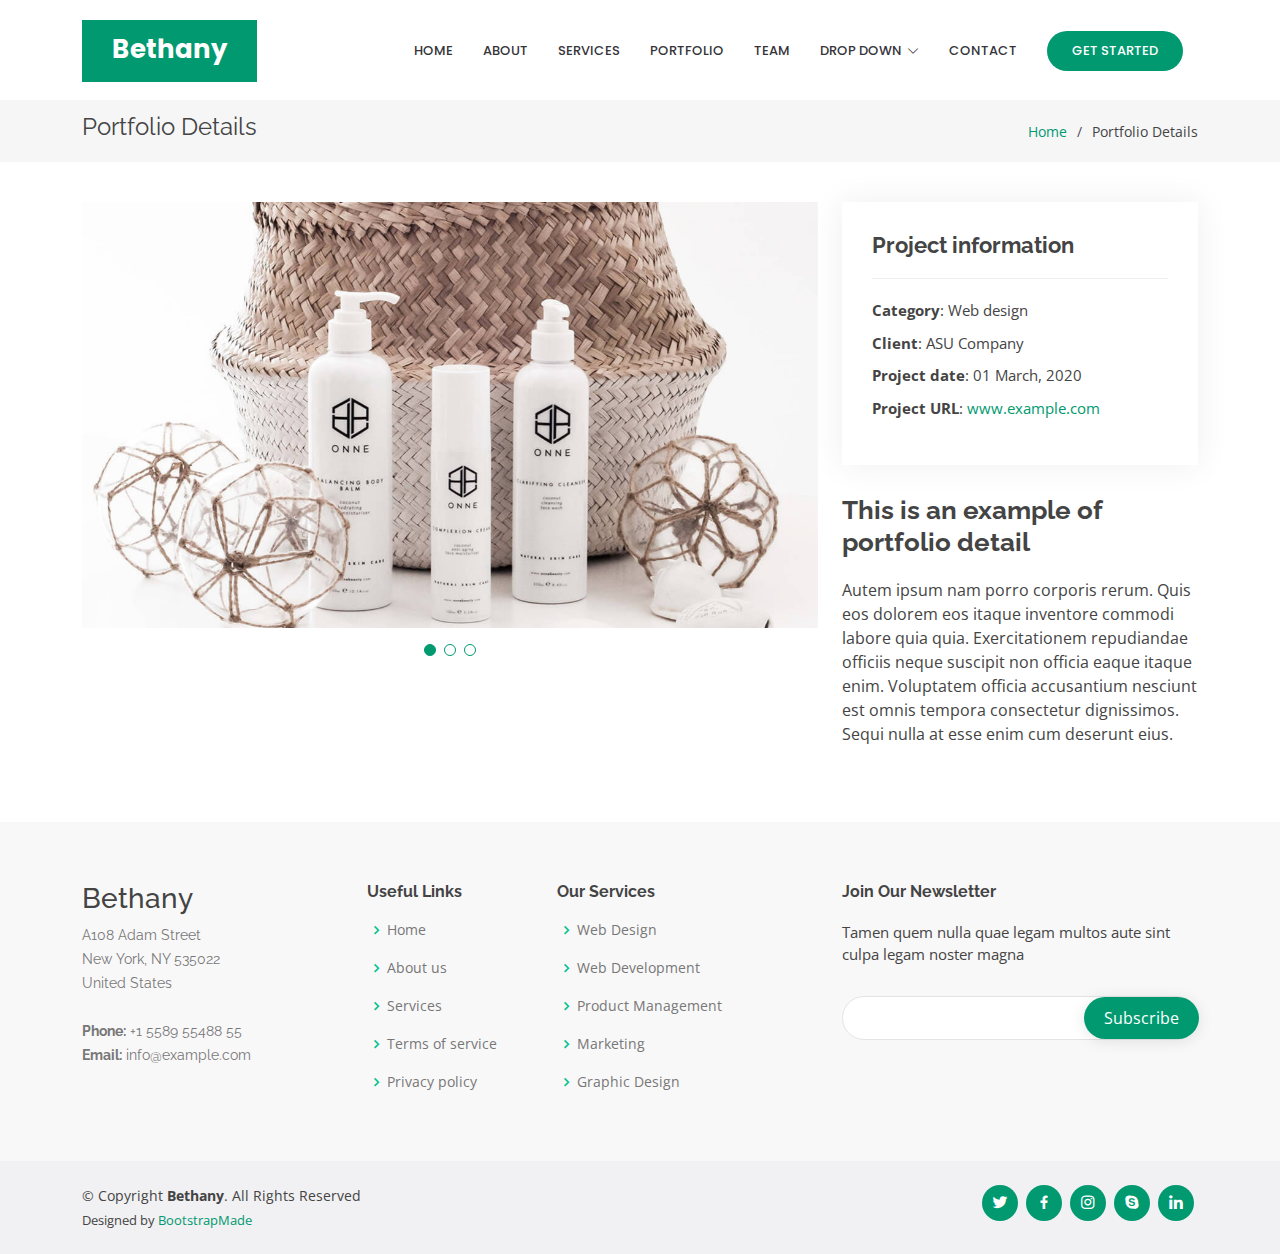
<file: portfolio-details.html>
<!DOCTYPE html>
<html lang="en">

<head>
  <meta charset="utf-8">
  <meta content="width=device-width, initial-scale=1.0" name="viewport">

  <title>Portfolio Details - Bethany Bootstrap Template</title>
  <meta content="" name="description">
  <meta content="" name="keywords">

  <!-- Favicons -->
  <link href="assets/img/favicon.png" rel="icon">
  <link href="assets/img/apple-touch-icon.png" rel="apple-touch-icon">

  <!-- Google Fonts -->
  <link href="https://fonts.googleapis.com/css?family=Open+Sans:300,300i,400,400i,600,600i,700,700i|Raleway:300,300i,400,400i,500,500i,600,600i,700,700i|Poppins:300,300i,400,400i,500,500i,600,600i,700,700i" rel="stylesheet">

  <!-- Vendor CSS Files -->
  <link href="assets/vendor/aos/aos.css" rel="stylesheet">
  <link href="assets/vendor/bootstrap/css/bootstrap.min.css" rel="stylesheet">
  <link href="assets/vendor/bootstrap-icons/bootstrap-icons.css" rel="stylesheet">
  <link href="assets/vendor/boxicons/css/boxicons.min.css" rel="stylesheet">
  <link href="assets/vendor/glightbox/css/glightbox.min.css" rel="stylesheet">
  <link href="assets/vendor/remixicon/remixicon.css" rel="stylesheet">
  <link href="assets/vendor/swiper/swiper-bundle.min.css" rel="stylesheet">

  <!-- Template Main CSS File -->
  <link href="assets/css/style.css" rel="stylesheet">

  <!-- =======================================================
  * Template Name: Bethany - v4.10.0
  * Template URL: https://bootstrapmade.com/bethany-free-onepage-bootstrap-theme/
  * Author: BootstrapMade.com
  * License: https://bootstrapmade.com/license/
  ======================================================== -->
</head>

<body>

  <!-- ======= Header ======= -->
  <header id="header" class="fixed-top d-flex align-items-center">
    <div class="container">
      <div class="header-container d-flex align-items-center justify-content-between">
        <div class="logo">
          <h1 class="text-light"><a href="index.html"><span>Bethany</span></a></h1>
          <!-- Uncomment below if you prefer to use an image logo -->
          <!-- <a href="index.html"><img src="assets/img/logo.png" alt="" class="img-fluid"></a>-->
        </div>

        <nav id="navbar" class="navbar">
          <ul>
            <li><a class="nav-link scrollto " href="#hero">Home</a></li>
            <li><a class="nav-link scrollto" href="#about">About</a></li>
            <li><a class="nav-link scrollto" href="#services">Services</a></li>
            <li><a class="nav-link scrollto " href="#portfolio">Portfolio</a></li>
            <li><a class="nav-link scrollto" href="#team">Team</a></li>
            <li class="dropdown"><a href="#"><span>Drop Down</span> <i class="bi bi-chevron-down"></i></a>
              <ul>
                <li><a href="#">Drop Down 1</a></li>
                <li class="dropdown"><a href="#"><span>Deep Drop Down</span> <i class="bi bi-chevron-right"></i></a>
                  <ul>
                    <li><a href="#">Deep Drop Down 1</a></li>
                    <li><a href="#">Deep Drop Down 2</a></li>
                    <li><a href="#">Deep Drop Down 3</a></li>
                    <li><a href="#">Deep Drop Down 4</a></li>
                    <li><a href="#">Deep Drop Down 5</a></li>
                  </ul>
                </li>
                <li><a href="#">Drop Down 2</a></li>
                <li><a href="#">Drop Down 3</a></li>
                <li><a href="#">Drop Down 4</a></li>
              </ul>
            </li>
            <li><a class="nav-link scrollto" href="#contact">Contact</a></li>
            <li><a class="getstarted scrollto" href="#about">Get Started</a></li>
          </ul>
          <i class="bi bi-list mobile-nav-toggle"></i>
        </nav><!-- .navbar -->

      </div><!-- End Header Container -->
    </div>
  </header><!-- End Header -->

  <main id="main">

    <!-- ======= Breadcrumbs ======= -->
    <section id="breadcrumbs" class="breadcrumbs">
      <div class="container">

        <div class="d-flex justify-content-between align-items-center">
          <h2>Portfolio Details</h2>
          <ol>
            <li><a href="index.html">Home</a></li>
            <li>Portfolio Details</li>
          </ol>
        </div>

      </div>
    </section><!-- End Breadcrumbs -->

    <!-- ======= Portfolio Details Section ======= -->
    <section id="portfolio-details" class="portfolio-details">
      <div class="container">

        <div class="row gy-4">

          <div class="col-lg-8">
            <div class="portfolio-details-slider swiper">
              <div class="swiper-wrapper align-items-center">

                <div class="swiper-slide">
                  <img src="assets/img/portfolio/portfolio-details-1.jpg" alt="">
                </div>

                <div class="swiper-slide">
                  <img src="assets/img/portfolio/portfolio-details-2.jpg" alt="">
                </div>

                <div class="swiper-slide">
                  <img src="assets/img/portfolio/portfolio-details-3.jpg" alt="">
                </div>

              </div>
              <div class="swiper-pagination"></div>
            </div>
          </div>

          <div class="col-lg-4">
            <div class="portfolio-info">
              <h3>Project information</h3>
              <ul>
                <li><strong>Category</strong>: Web design</li>
                <li><strong>Client</strong>: ASU Company</li>
                <li><strong>Project date</strong>: 01 March, 2020</li>
                <li><strong>Project URL</strong>: <a href="#">www.example.com</a></li>
              </ul>
            </div>
            <div class="portfolio-description">
              <h2>This is an example of portfolio detail</h2>
              <p>
                Autem ipsum nam porro corporis rerum. Quis eos dolorem eos itaque inventore commodi labore quia quia. Exercitationem repudiandae officiis neque suscipit non officia eaque itaque enim. Voluptatem officia accusantium nesciunt est omnis tempora consectetur dignissimos. Sequi nulla at esse enim cum deserunt eius.
              </p>
            </div>
          </div>

        </div>

      </div>
    </section><!-- End Portfolio Details Section -->

  </main><!-- End #main -->

  <!-- ======= Footer ======= -->
  <footer id="footer">

    <div class="footer-top">
      <div class="container">
        <div class="row">

          <div class="col-lg-3 col-md-6 footer-contact">
            <h3>Bethany</h3>
            <p>
              A108 Adam Street <br>
              New York, NY 535022<br>
              United States <br><br>
              <strong>Phone:</strong> +1 5589 55488 55<br>
              <strong>Email:</strong> info@example.com<br>
            </p>
          </div>

          <div class="col-lg-2 col-md-6 footer-links">
            <h4>Useful Links</h4>
            <ul>
              <li><i class="bx bx-chevron-right"></i> <a href="#">Home</a></li>
              <li><i class="bx bx-chevron-right"></i> <a href="#">About us</a></li>
              <li><i class="bx bx-chevron-right"></i> <a href="#">Services</a></li>
              <li><i class="bx bx-chevron-right"></i> <a href="#">Terms of service</a></li>
              <li><i class="bx bx-chevron-right"></i> <a href="#">Privacy policy</a></li>
            </ul>
          </div>

          <div class="col-lg-3 col-md-6 footer-links">
            <h4>Our Services</h4>
            <ul>
              <li><i class="bx bx-chevron-right"></i> <a href="#">Web Design</a></li>
              <li><i class="bx bx-chevron-right"></i> <a href="#">Web Development</a></li>
              <li><i class="bx bx-chevron-right"></i> <a href="#">Product Management</a></li>
              <li><i class="bx bx-chevron-right"></i> <a href="#">Marketing</a></li>
              <li><i class="bx bx-chevron-right"></i> <a href="#">Graphic Design</a></li>
            </ul>
          </div>

          <div class="col-lg-4 col-md-6 footer-newsletter">
            <h4>Join Our Newsletter</h4>
            <p>Tamen quem nulla quae legam multos aute sint culpa legam noster magna</p>
            <form action="" method="post">
              <input type="email" name="email"><input type="submit" value="Subscribe">
            </form>
          </div>

        </div>
      </div>
    </div>

    <div class="container d-md-flex py-4">

      <div class="me-md-auto text-center text-md-start">
        <div class="copyright">
          &copy; Copyright <strong><span>Bethany</span></strong>. All Rights Reserved
        </div>
        <div class="credits">
          <!-- All the links in the footer should remain intact. -->
          <!-- You can delete the links only if you purchased the pro version. -->
          <!-- Licensing information: https://bootstrapmade.com/license/ -->
          <!-- Purchase the pro version with working PHP/AJAX contact form: https://bootstrapmade.com/bethany-free-onepage-bootstrap-theme/ -->
          Designed by <a href="https://bootstrapmade.com/">BootstrapMade</a>
        </div>
      </div>
      <div class="social-links text-center text-md-right pt-3 pt-md-0">
        <a href="#" class="twitter"><i class="bx bxl-twitter"></i></a>
        <a href="#" class="facebook"><i class="bx bxl-facebook"></i></a>
        <a href="#" class="instagram"><i class="bx bxl-instagram"></i></a>
        <a href="#" class="google-plus"><i class="bx bxl-skype"></i></a>
        <a href="#" class="linkedin"><i class="bx bxl-linkedin"></i></a>
      </div>
    </div>
  </footer><!-- End Footer -->

  <a href="#" class="back-to-top d-flex align-items-center justify-content-center"><i class="bi bi-arrow-up-short"></i></a>

  <!-- Vendor JS Files -->
  <script src="assets/vendor/purecounter/purecounter_vanilla.js"></script>
  <script src="assets/vendor/aos/aos.js"></script>
  <script src="assets/vendor/bootstrap/js/bootstrap.bundle.min.js"></script>
  <script src="assets/vendor/glightbox/js/glightbox.min.js"></script>
  <script src="assets/vendor/isotope-layout/isotope.pkgd.min.js"></script>
  <script src="assets/vendor/swiper/swiper-bundle.min.js"></script>
  <script src="assets/vendor/php-email-form/validate.js"></script>

  <!-- Template Main JS File -->
  <script src="assets/js/main.js"></script>

</body>

</html>
</file>
<file: assets/css/style.css>
/**
* Template Name: Bethany - v4.10.0
* Template URL: https://bootstrapmade.com/bethany-free-onepage-bootstrap-theme/
* Author: BootstrapMade.com
* License: https://bootstrapmade.com/license/
*/

/*--------------------------------------------------------------
# General
--------------------------------------------------------------*/
body {
  font-family: "Open Sans", sans-serif;
  color: #444444;
}

a {
  color: #009970;
  text-decoration: none;
}

a:hover {
  color: #00cc95;
  text-decoration: none;
}

h1,
h2,
h3,
h4,
h5,
h6 {
  font-family: "Raleway", sans-serif;
}

/*--------------------------------------------------------------
# Back to top button
--------------------------------------------------------------*/
.back-to-top {
  position: fixed;
  visibility: hidden;
  opacity: 0;
  right: 15px;
  bottom: 15px;
  z-index: 996;
  background: #009970;
  width: 40px;
  height: 40px;
  border-radius: 50px;
  transition: all 0.4s;
}

.back-to-top i {
  font-size: 28px;
  color: #fff;
  line-height: 0;
}

.back-to-top:hover {
  background: #00c28e;
  color: #fff;
}

.back-to-top.active {
  visibility: visible;
  opacity: 1;
}

/*--------------------------------------------------------------
# Disable AOS delay on mobile
--------------------------------------------------------------*/
@media screen and (max-width: 768px) {
  [data-aos-delay] {
    transition-delay: 0 !important;
  }
}

/*--------------------------------------------------------------
# Header
--------------------------------------------------------------*/
#header {
  transition: all 0.5s;
  z-index: 997;
  transition: all 0.5s;
  top: 20px;
}

#header .header-container {
  background: #fff;
}

#header.header-scrolled {
  background: #fff;
  box-shadow: 0px 2px 15px rgba(0, 0, 0, 0.1);
  top: 0;
}

#header .logo {
  overflow: hidden;
  padding: 16px 30px 12px 30px;
  background: #009970;
}

#header .logo h1 {
  font-size: 26px;
  padding: 0;
  line-height: 1;
  font-weight: 700;
  font-family: "Poppins", sans-serif;
}

#header .logo h1 a,
#header .logo h1 a:hover {
  color: #fff;
  text-decoration: none;
}

#header .logo img {
  padding: 0;
  margin: 0;
  max-height: 40px;
}
.des{
  margin-top: 30px;
}

@media (max-width: 992px) {
  #header {
    box-shadow: 0px 2px 15px rgba(0, 0, 0, 0.1);
    top: 0;
    background: #009970;
  }

  #header.header-scrolled,
  #header .header-container {
    background: #009970;
  }

  #header .logo {
    padding-left: 0;
  }

  #header .logo h1 {
    font-size: 24px;
  }
}

/*--------------------------------------------------------------
# Navigation Menu
--------------------------------------------------------------*/
/**
* Desktop Navigation 
*/
.navbar {
  padding: 0;
}

.navbar ul {
  margin: 0;
  padding: 0;
  display: flex;
  list-style: none;
  align-items: center;
}

.navbar li {
  position: relative;
}

.navbar a,
.navbar a:focus {
  display: flex;
  align-items: center;
  justify-content: space-between;
  padding: 10px 0 10px 30px;
  color: #36343a;
  transition: 0.3s;
  font-size: 13px;
  font-weight: 500;
  text-transform: uppercase;
  font-family: "Poppins", sans-serif;
  white-space: nowrap;
  transition: 0.3s;
}

.navbar a i,
.navbar a:focus i {
  font-size: 12px;
  line-height: 0;
  margin-left: 5px;
}

.navbar a:hover,
.navbar .active,
.navbar .active:focus,
.navbar li:hover>a {
  color: #009970;
}

.navbar .getstarted,
.navbar .getstarted:focus {
  background: #009970;
  padding: 10px 25px;
  margin-left: 30px;
  margin-right: 15px;
  border-radius: 50px;
  color: #fff;
}

.navbar .getstarted:hover,
.navbar .getstarted:focus:hover {
  color: #fff;
  background: #00b383;
}

.navbar .dropdown ul {
  display: block;
  position: absolute;
  left: 14px;
  top: calc(100% + 30px);
  margin: 0;
  padding: 10px 0;
  z-index: 99;
  opacity: 0;
  visibility: hidden;
  background: #fff;
  box-shadow: 0px 0px 30px rgba(127, 137, 161, 0.25);
  transition: 0.3s;
}

.navbar .dropdown ul li {
  min-width: 200px;
}

.navbar .dropdown ul a {
  padding: 10px 20px;
  text-transform: none;
  font-weight: 500;
}

.navbar .dropdown ul a i {
  font-size: 12px;
}

.navbar .dropdown ul a:hover,
.navbar .dropdown ul .active:hover,
.navbar .dropdown ul li:hover>a {
  color: #009970;
}

.navbar .dropdown:hover>ul {
  opacity: 1;
  top: 100%;
  visibility: visible;
}

.navbar .dropdown .dropdown ul {
  top: 0;
  left: calc(100% - 30px);
  visibility: hidden;
}

.navbar .dropdown .dropdown:hover>ul {
  opacity: 1;
  top: 0;
  left: 100%;
  visibility: visible;
}

@media (max-width: 1366px) {
  .navbar .dropdown .dropdown ul {
    left: -90%;
  }

  .navbar .dropdown .dropdown:hover>ul {
    left: -100%;
  }
}

/**
* Mobile Navigation 
*/
.mobile-nav-toggle {
  color: #fff;
  font-size: 28px;
  cursor: pointer;
  display: none;
  line-height: 0;
  transition: 0.5s;
}

@media (max-width: 991px) {
  .mobile-nav-toggle {
    display: block;
  }

  .navbar ul {
    display: none;
  }
}

.navbar-mobile {
  position: fixed;
  overflow: hidden;
  top: 0;
  right: 0;
  left: 0;
  bottom: 0;
  background: rgba(29, 28, 31, 0.9);
  transition: 0.3s;
  z-index: 999;
}

.navbar-mobile .mobile-nav-toggle {
  position: absolute;
  top: 15px;
  right: 15px;
}

.navbar-mobile ul {
  display: block;
  position: absolute;
  top: 55px;
  right: 15px;
  bottom: 15px;
  left: 15px;
  padding: 10px 0;
  background-color: #fff;
  overflow-y: auto;
  transition: 0.3s;
}

.navbar-mobile a,
.navbar-mobile a:focus {
  padding: 10px 20px;
  font-size: 15px;
  color: #36343a;
}

.navbar-mobile a:hover,
.navbar-mobile .active,
.navbar-mobile li:hover>a {
  color: #009970;
}

.navbar-mobile .getstarted,
.navbar-mobile .getstarted:focus {
  margin: 15px;
}

.navbar-mobile .dropdown ul {
  position: static;
  display: none;
  margin: 10px 20px;
  padding: 10px 0;
  z-index: 99;
  opacity: 1;
  visibility: visible;
  background: #fff;
  box-shadow: 0px 0px 30px rgba(127, 137, 161, 0.25);
}

.navbar-mobile .dropdown ul li {
  min-width: 200px;
}

.navbar-mobile .dropdown ul a {
  padding: 10px 20px;
}

.navbar-mobile .dropdown ul a i {
  font-size: 12px;
}

.navbar-mobile .dropdown ul a:hover,
.navbar-mobile .dropdown ul .active:hover,
.navbar-mobile .dropdown ul li:hover>a {
  color: #009970;
}

.navbar-mobile .dropdown>.dropdown-active {
  display: block;
}

/*--------------------------------------------------------------
# Hero Section
--------------------------------------------------------------*/
#hero {
  width: 100%;
  height: 80vh;
  background: url("../img/hero-bg.jpg") center center;
  background-size: cover;
  position: relative;
}

#hero .container {
  padding-top: 80px;
}

#hero:before {
  content: "";
  background: rgba(0, 0, 0, 0.6);
  position: absolute;
  bottom: 0;
  top: 0;
  left: 0;
  right: 0;
}

#hero h1 {
  margin: 0 0 10px 0;
  font-size: 48px;
  font-weight: 700;
  line-height: 56px;
  color: #fff;
}

#hero h2 {
  color: #eee;
  margin-bottom: 40px;
  font-size: 15px;
  font-weight: 500;
  font-family: "Open Sans", sans-serif;
  letter-spacing: 0.5px;
  text-transform: uppercase;
}

#hero .btn-get-started {
  font-family: "Poppins", sans-serif;
  text-transform: uppercase;
  font-weight: 500;
  font-size: 14px;
  letter-spacing: 1px;
  display: inline-block;
  padding: 8px 28px;
  border-radius: 50px;
  transition: 0.5s;
  margin: 10px;
  border: 2px solid #fff;
  color: #fff;
}

#hero .btn-get-started:hover {
  background: #009970;
  border: 2px solid #009970;
}

@media (min-width: 1024px) {
  #hero {
    background-attachment: fixed;
  }
}

@media (max-width: 768px) {
  #hero {
    height: 100vh;
  }

  #hero .container {
    padding-top: 60px;
  }

  #hero h1 {
    font-size: 32px;
    line-height: 36px;
  }
}

/*--------------------------------------------------------------
# Sections General
--------------------------------------------------------------*/
section {
  padding: 60px 0;
  overflow: hidden;
}

.section-bg {
  background-color: #f6f6f7;
}

.section-title {
  padding-bottom: 30px;
}

.section-title h2 {
  font-size: 32px;
  font-weight: bold;
  text-transform: uppercase;
  margin-bottom: 20px;
  padding-bottom: 20px;
  position: relative;
}

.section-title h2::after {
  content: "";
  position: absolute;
  display: block;
  width: 50px;
  height: 3px;
  background: #009970;
  bottom: 0;
  left: 0;
}

.section-title p {
  margin-bottom: 0;
}

/*--------------------------------------------------------------
# Clients
--------------------------------------------------------------*/
.clients {
  background: #f6f6f7;
  text-align: center;
  padding: 5px 0;
}

.clients img {
  width: 40%;
  filter: grayscale(100);
  transition: all 0.4s ease-in-out;
  display: inline-block;
  padding: 15px 0;
}

.clients img:hover {
  filter: none;
  transform: scale(1.1);
}

/*--------------------------------------------------------------
# About
--------------------------------------------------------------*/
.about .content h2 {
  font-weight: 700;
  font-size: 48px;
  line-height: 60px;
  margin-bottom: 20px;
  text-transform: uppercase;
}

.about .content h3 {
  font-weight: 500;
  line-height: 32px;
  font-size: 24px;
}

.about .content ul {
  list-style: none;
  padding: 0;
}

.about .content ul li {
  padding: 10px 0 0 28px;
  position: relative;
}

.about .content ul i {
  left: 0;
  top: 7px;
  position: absolute;
  font-size: 20px;
  color: #009970;
}

.about .content p:last-child {
  margin-bottom: 0;
}

/*--------------------------------------------------------------
# Counts
--------------------------------------------------------------*/
.counts {
  background: #009970;
  padding: 40px 0 20px 0;
  color: #fff;
}

.counts .counters span {
  font-size: 36px;
  display: block;
  font-weight: 700;
}

.counts .counters p {
  padding: 0;
  margin: 0 0 20px 0;
  font-family: "Raleway", sans-serif;
  font-size: 15px;
  font-weight: 500;
}

/*--------------------------------------------------------------
# Why Us
--------------------------------------------------------------*/
.why-us .content {
  padding: 30px;
  background: #009970;
  border-radius: 4px;
  color: #fff;
}

.why-us .content h3 {
  font-weight: 700;
  font-size: 34px;
  margin-bottom: 30px;
}

.why-us .content p {
  margin-bottom: 30px;
}

.why-us .content .more-btn {
  display: inline-block;
  background: rgba(255, 255, 255, 0.1);
  padding: 6px 30px 8px 30px;
  color: #fff;
  border-radius: 50px;
  transition: all ease-in-out 0.4s;
}

.why-us .content .more-btn i {
  font-size: 14px;
}

.why-us .content .more-btn:hover {
  color: #009970;
  background: #fff;
}

.why-us .icon-boxes .icon-box {
  text-align: center;
  border-radius: 10px;
  background: #fff;
  box-shadow: 0px 2px 15px rgba(0, 0, 0, 0.1);
  padding: 40px 30px;
  width: 100%;
  transition: 0.3s;
}

.why-us .icon-boxes .icon-box i {
  font-size: 40px;
  color: #009970;
  margin-bottom: 30px;
}

.why-us .icon-boxes .icon-box h4 {
  font-size: 20px;
  font-weight: 700;
  margin: 0 0 30px 0;
}

.why-us .icon-boxes .icon-box p {
  font-size: 15px;
  color: #848484;
}

.why-us .icon-boxes .icon-box:hover {
  box-shadow: 0px 5px 25px rgba(0, 0, 0, 0.15);
}

/*--------------------------------------------------------------
# Cta
--------------------------------------------------------------*/
.cta {
  background: linear-gradient(rgba(2, 2, 2, 0.7), rgba(0, 0, 0, 0.7)), url("../img/femme.jpg") fixed center center;
  background-size: cover;
  padding: 60px 0;
}

.cta h3 {
  color: #fff;
  font-size: 28px;
  font-weight: 700;
}

.cta p {
  color: #fff;
}

.cta .cta-btn {
  font-family: "Raleway", sans-serif;
  text-transform: uppercase;
  font-weight: 600;
  font-size: 15px;
  letter-spacing: 1px;
  display: inline-block;
  padding: 8px 28px;
  border-radius: 25px;
  transition: 0.5s;
  margin-top: 10px;
  border: 2px solid #fff;
  color: #fff;
}

.cta .cta-btn:hover {
  background: #009970;
  border: 2px solid #009970;
}

/*--------------------------------------------------------------
# Services
--------------------------------------------------------------*/
.services .icon-box {
  text-align: center;
  padding: 40px 20px;
  transition: all ease-in-out 0.3s;
  background: #fff;
}

.services .icon-box .icon {
  margin: 0 auto;
  width: 64px;
  height: 64px;
  border-radius: 50px;
  border: 1px solid #009970;
  display: flex;
  align-items: center;
  justify-content: center;
  margin-bottom: 20px;
  transition: ease-in-out 0.3s;
  color: #009970;
}

.services .icon-box .icon i {
  font-size: 28px;
}

.services .icon-box h4 {
  font-weight: 700;
  margin-bottom: 15px;
  font-size: 24px;
}

.services .icon-box h4 a {
  color: #36343a;
  transition: ease-in-out 0.3s;
}

.services .icon-box p {
  line-height: 24px;
  font-size: 14px;
  margin-bottom: 0;
}

.services .icon-box:hover {
  border-color: #fff;
  box-shadow: 0px 0 25px 0 rgba(0, 0, 0, 0.1);
}

.services .icon-box:hover h4 a {
  color: #009970;
}

.services .icon-box:hover .icon {
  color: #fff;
  background: #009970;
}

/*--------------------------------------------------------------
# Portfolio
--------------------------------------------------------------*/
.portfolio .portfolio-item {
  margin-bottom: 30px;
}

.portfolio #portfolio-flters {
  padding: 0;
  margin: 0 auto 20px auto;
  list-style: none;
  text-align: center;
}

.portfolio #portfolio-flters li {
  cursor: pointer;
  display: inline-block;
  padding: 8px 16px 8px 16px;
  font-size: 14px;
  font-weight: 500;
  line-height: 1;
  text-transform: uppercase;
  color: #444444;
  margin-bottom: 5px;
  transition: all 0.3s ease-in-out;
  border-radius: 50px;
  font-family: "Poppins", sans-serif;
}

.portfolio #portfolio-flters li:hover,
.portfolio #portfolio-flters li.filter-active {
  color: #fff;
  background: #009970;
}

.portfolio #portfolio-flters li:last-child {
  margin-right: 0;
}

.portfolio .portfolio-wrap {
  transition: 0.3s;
  position: relative;
  overflow: hidden;
  z-index: 1;
  background: rgba(54, 52, 58, 0.6);
}

.portfolio .portfolio-wrap::before {
  content: "";
  background: rgba(54, 52, 58, 0.6);
  position: absolute;
  left: 0;
  right: 0;
  top: 0;
  bottom: 0;
  transition: all ease-in-out 0.3s;
  z-index: 2;
  opacity: 0;
}

.portfolio .portfolio-wrap img {
  transition: all ease-in-out 0.3s;
}

.portfolio .portfolio-wrap .portfolio-info {
  opacity: 0;
  position: absolute;
  top: 0;
  left: 0;
  right: 0;
  bottom: 0;
  z-index: 3;
  transition: all ease-in-out 0.3s;
  display: flex;
  flex-direction: column;
  justify-content: flex-end;
  align-items: center;
  padding: 20px;
}

.portfolio .portfolio-wrap .portfolio-info h4 {
  font-size: 20px;
  color: #fff;
  font-weight: 600;
}

.portfolio .portfolio-wrap .portfolio-info p {
  color: rgba(255, 255, 255, 0.7);
  font-size: 14px;
  text-transform: uppercase;
  padding: 0;
  margin: 0;
  font-style: italic;
}

.portfolio .portfolio-wrap .portfolio-links {
  text-align: center;
  z-index: 4;
}

.portfolio .portfolio-wrap .portfolio-links a {
  color: #fff;
  margin: 0 5px 0 0;
  font-size: 28px;
  display: inline-block;
  transition: 0.3s;
}

.portfolio .portfolio-wrap .portfolio-links a:hover {
  color: #00cc95;
}

.portfolio .portfolio-wrap:hover::before {
  opacity: 1;
}

.portfolio .portfolio-wrap:hover img {
  transform: scale(1.2);
}

.portfolio .portfolio-wrap:hover .portfolio-info {
  opacity: 1;
}

/*--------------------------------------------------------------
# Portfolio Details
--------------------------------------------------------------*/
.portfolio-details {
  padding-top: 40px;
}

.portfolio-details .portfolio-details-slider img {
  width: 100%;
}

.portfolio-details .portfolio-details-slider .swiper-pagination {
  margin-top: 20px;
  position: relative;
}

.portfolio-details .portfolio-details-slider .swiper-pagination .swiper-pagination-bullet {
  width: 12px;
  height: 12px;
  background-color: #fff;
  opacity: 1;
  border: 1px solid #009970;
}

.portfolio-details .portfolio-details-slider .swiper-pagination .swiper-pagination-bullet-active {
  background-color: #009970;
}

.portfolio-details .portfolio-info {
  padding: 30px;
  box-shadow: 0px 0 30px rgba(54, 52, 58, 0.08);
}

.portfolio-details .portfolio-info h3 {
  font-size: 22px;
  font-weight: 700;
  margin-bottom: 20px;
  padding-bottom: 20px;
  border-bottom: 1px solid #eee;
}

.portfolio-details .portfolio-info ul {
  list-style: none;
  padding: 0;
  font-size: 15px;
}

.portfolio-details .portfolio-info ul li+li {
  margin-top: 10px;
}

.portfolio-details .portfolio-description {
  padding-top: 30px;
}

.portfolio-details .portfolio-description h2 {
  font-size: 26px;
  font-weight: 700;
  margin-bottom: 20px;
}

.portfolio-details .portfolio-description p {
  padding: 0;
}

/*--------------------------------------------------------------
# Testimonials
--------------------------------------------------------------*/
.testimonials .testimonials-carousel,
.testimonials .testimonials-slider {
  overflow: hidden;
}

.testimonials .testimonial-item {
  box-sizing: content-box;
  padding: 30px 30px 0 30px;
  margin: 30px 15px;
  text-align: center;
  min-height: 350px;
  box-shadow: 0px 2px 12px rgba(0, 0, 0, 0.08);
  background: #fff;
}

.testimonials .testimonial-item .testimonial-img {
  width: 90px;
  border-radius: 50%;
  border: 4px solid #fff;
  margin: 0 auto;
}

.testimonials .testimonial-item h3 {
  font-size: 18px;
  font-weight: bold;
  margin: 10px 0 5px 0;
  color: #111;
}

.testimonials .testimonial-item h4 {
  font-size: 14px;
  color: #999;
  margin: 0;
}

.testimonials .testimonial-item .quote-icon-left,
.testimonials .testimonial-item .quote-icon-right {
  color: #00cc95;
  font-size: 26px;
}

.testimonials .testimonial-item .quote-icon-left {
  display: inline-block;
  left: -5px;
  position: relative;
}

.testimonials .testimonial-item .quote-icon-right {
  display: inline-block;
  right: -5px;
  position: relative;
  top: 10px;
}

.testimonials .testimonial-item p {
  font-style: italic;
  margin: 0 auto 15px auto;
}

.testimonials .swiper-pagination {
  margin-top: 20px;
  position: relative;
}

.testimonials .swiper-pagination .swiper-pagination-bullet {
  width: 12px;
  height: 12px;
  background-color: #fff;
  opacity: 1;
  border: 1px solid #009970;
}

.testimonials .swiper-pagination .swiper-pagination-bullet-active {
  background-color: #009970;
}

/*--------------------------------------------------------------
# Team
--------------------------------------------------------------*/
.team {
  background: #fff;
}

.team .member {
  position: relative;
  box-shadow: 0px 2px 15px rgba(0, 0, 0, 0.1);
  padding: 30px;
  border-radius: 10px;
  text-align: center;
}

.team .member .pic {
  overflow: hidden;
  width: 150px;
  border-radius: 50%;
  margin: 0 auto 20px auto;
}

.team .member .pic img {
  transition: ease-in-out 0.3s;
}

.team .member:hover img {
  transform: scale(1.1);
}

.team .member h4 {
  font-weight: 700;
  margin-bottom: 5px;
  font-size: 20px;
  color: #36343a;
}

.team .member span {
  display: block;
  font-size: 15px;
  padding-bottom: 10px;
  position: relative;
  font-weight: 500;
}

.team .member span::after {
  content: "";
  position: absolute;
  display: block;
  width: 50px;
  height: 1px;
  background: #b5b3ba;
  bottom: 0;
  left: 50%;
  transform: translateX(-50%);
}

.team .member p {
  margin: 10px 0 0 0;
  font-size: 14px;
}

.team .member .social {
  margin-top: 12px;
  display: flex;
  align-items: center;
  justify-content: center;
}

.team .member .social a {
  transition: ease-in-out 0.3s;
  display: flex;
  align-items: center;
  justify-content: center;
  border-radius: 50px;
  width: 32px;
  height: 32px;
  background: #a8a5ae;
}

.team .member .social a i {
  color: #fff;
  font-size: 16px;
  margin: 0 2px;
}

.team .member .social a:hover {
  background: #009970;
}

.team .member .social a+a {
  margin-left: 8px;
}

/*--------------------------------------------------------------
# Contact
--------------------------------------------------------------*/
.contact .info {
  padding: 30px;
  width: 100%;
  background: #fff;
  box-shadow: 0px 2px 15px rgba(0, 0, 0, 0.1);
}

.contact .info i {
  font-size: 20px;
  color: #fff;
  float: left;
  width: 44px;
  height: 44px;
  background: #009970;
  display: flex;
  justify-content: center;
  align-items: center;
  border-radius: 50px;
  transition: all 0.3s ease-in-out;
}

.contact .info h4 {
  padding: 0 0 0 60px;
  font-size: 22px;
  font-weight: 600;
  margin-bottom: 5px;
  color: #36343a;
}

.contact .info p {
  padding: 0 0 0 60px;
  margin-bottom: 0;
  font-size: 14px;
  color: #686470;
}

.contact .php-email-form {
  width: 100%;
  padding: 30px;
  background: #fff;
  box-shadow: 0 0 24px 0 rgba(0, 0, 0, 0.12);
}

.contact .php-email-form .form-group {
  padding-bottom: 8px;
}

.contact .php-email-form .error-message {
  display: none;
  color: #fff;
  background: #ed3c0d;
  text-align: left;
  padding: 15px;
  font-weight: 600;
}

.contact .php-email-form .error-message br+br {
  margin-top: 25px;
}

.contact .php-email-form .sent-message {
  display: none;
  color: #fff;
  background: #18d26e;
  text-align: center;
  padding: 15px;
  font-weight: 600;
}

.contact .php-email-form .loading {
  display: none;
  background: #fff;
  text-align: center;
  padding: 15px;
}

.contact .php-email-form .loading:before {
  content: "";
  display: inline-block;
  border-radius: 50%;
  width: 24px;
  height: 24px;
  margin: 0 10px -6px 0;
  border: 3px solid #18d26e;
  border-top-color: #eee;
  -webkit-animation: animate-loading 1s linear infinite;
  animation: animate-loading 1s linear infinite;
}

.contact .php-email-form input,
.contact .php-email-form textarea {
  border-radius: 0;
  box-shadow: none;
  font-size: 14px;
}

.contact .php-email-form input {
  height: 44px;
}

.contact .php-email-form textarea {
  padding: 10px 12px;
}

.contact .php-email-form button[type=submit] {
  background: #009970;
  border: 0;
  padding: 10px 30px;
  color: #fff;
  transition: 0.4s;
  border-radius: 50px;
}

.contact .php-email-form button[type=submit]:hover {
  background: #00805d;
}

@-webkit-keyframes animate-loading {
  0% {
    transform: rotate(0deg);
  }

  100% {
    transform: rotate(360deg);
  }
}

@keyframes animate-loading {
  0% {
    transform: rotate(0deg);
  }

  100% {
    transform: rotate(360deg);
  }
}

/*--------------------------------------------------------------
# Breadcrumbs
--------------------------------------------------------------*/
.breadcrumbs {
  padding: 15px 0;
  background: #f6f6f7;
  margin-top: 100px;
}

.breadcrumbs h2 {
  font-size: 24px;
  line-height: 1;
  font-weight: 400;
}

.breadcrumbs ol {
  display: flex;
  flex-wrap: wrap;
  list-style: none;
  padding: 0;
  margin: 0;
  font-size: 14px;
}

.breadcrumbs ol li+li {
  padding-left: 10px;
}

.breadcrumbs ol li+li::before {
  display: inline-block;
  padding-right: 10px;
  color: #4f4c55;
  content: "/";
}

@media (max-width: 768px) {
  .breadcrumbs .d-flex {
    display: block !important;
  }

  .breadcrumbs ol {
    display: block;
  }

  .breadcrumbs ol li {
    display: inline-block;
  }
}

/*--------------------------------------------------------------
# Footer
--------------------------------------------------------------*/
#footer {
  color: #444444;
  font-size: 14px;
  background: #f1f0f2;
}

#footer .footer-top {
  padding: 60px 0 30px 0;
  background: #f9f8f9;
}

#footer .footer-top .footer-contact {
  margin-bottom: 30px;
}

#footer .footer-top .footer-contact h4 {
  font-size: 22px;
  margin: 0 0 30px 0;
  padding: 2px 0 2px 0;
  line-height: 1;
  font-weight: 700;
}

#footer .footer-top .footer-contact p {
  font-size: 14px;
  line-height: 24px;
  margin-bottom: 0;
  font-family: "Raleway", sans-serif;
  color: #777777;
}

#footer .footer-top h4 {
  font-size: 16px;
  font-weight: bold;
  color: #444444;
  position: relative;
  padding-bottom: 12px;
}

#footer .footer-top .footer-links {
  margin-bottom: 30px;
}

#footer .footer-top .footer-links ul {
  list-style: none;
  padding: 0;
  margin: 0;
}

#footer .footer-top .footer-links ul i {
  padding-right: 2px;
  color: #00c28e;
  font-size: 18px;
  line-height: 1;
}

#footer .footer-top .footer-links ul li {
  padding: 10px 0;
  display: flex;
  align-items: center;
}

#footer .footer-top .footer-links ul li:first-child {
  padding-top: 0;
}

#footer .footer-top .footer-links ul a {
  color: #777777;
  transition: 0.3s;
  display: inline-block;
  line-height: 1;
}

#footer .footer-top .footer-links ul a:hover {
  text-decoration: none;
  color: #009970;
}

#footer .footer-newsletter {
  font-size: 15px;
}

#footer .footer-newsletter h4 {
  font-size: 16px;
  font-weight: bold;
  color: #444444;
  position: relative;
  padding-bottom: 12px;
}

#footer .footer-newsletter form {
  margin-top: 30px;
  background: #fff;
  padding: 6px 10px;
  position: relative;
  border-radius: 50px;
  text-align: left;
  border: 1px solid #e4e3e6;
}

#footer .footer-newsletter form input[type=email] {
  border: 0;
  padding: 4px 8px;
  width: calc(100% - 100px);
}

#footer .footer-newsletter form input[type=submit] {
  position: absolute;
  top: 0;
  right: -2px;
  bottom: 0;
  border: 0;
  background: none;
  font-size: 16px;
  padding: 0 20px;
  background: #009970;
  color: #fff;
  transition: 0.3s;
  border-radius: 50px;
  box-shadow: 0px 2px 15px rgba(0, 0, 0, 0.1);
}

#footer .footer-newsletter form input[type=submit]:hover {
  background: #00664b;
}

#footer .credits {
  padding-top: 5px;
  font-size: 13px;
  color: #444444;
}

#footer .social-links a {
  font-size: 18px;
  display: inline-block;
  background: #009970;
  color: #fff;
  line-height: 1;
  padding: 8px 0;
  margin-right: 4px;
  border-radius: 50%;
  text-align: center;
  width: 36px;
  height: 36px;
  transition: 0.3s;
}

#footer .social-links a:hover {
  background: #00805d;
  color: #fff;
  text-decoration: none;
}

/*mon style */

.des button {
  background: #009970;
  border: 0;
  padding: 10px 30px;
  color: #fff;
  transition: 0.4s;
  border-radius: 50px;
  margin-top: 12px;
}

.des button:hover {
  background: #00805d;
}
</file>
